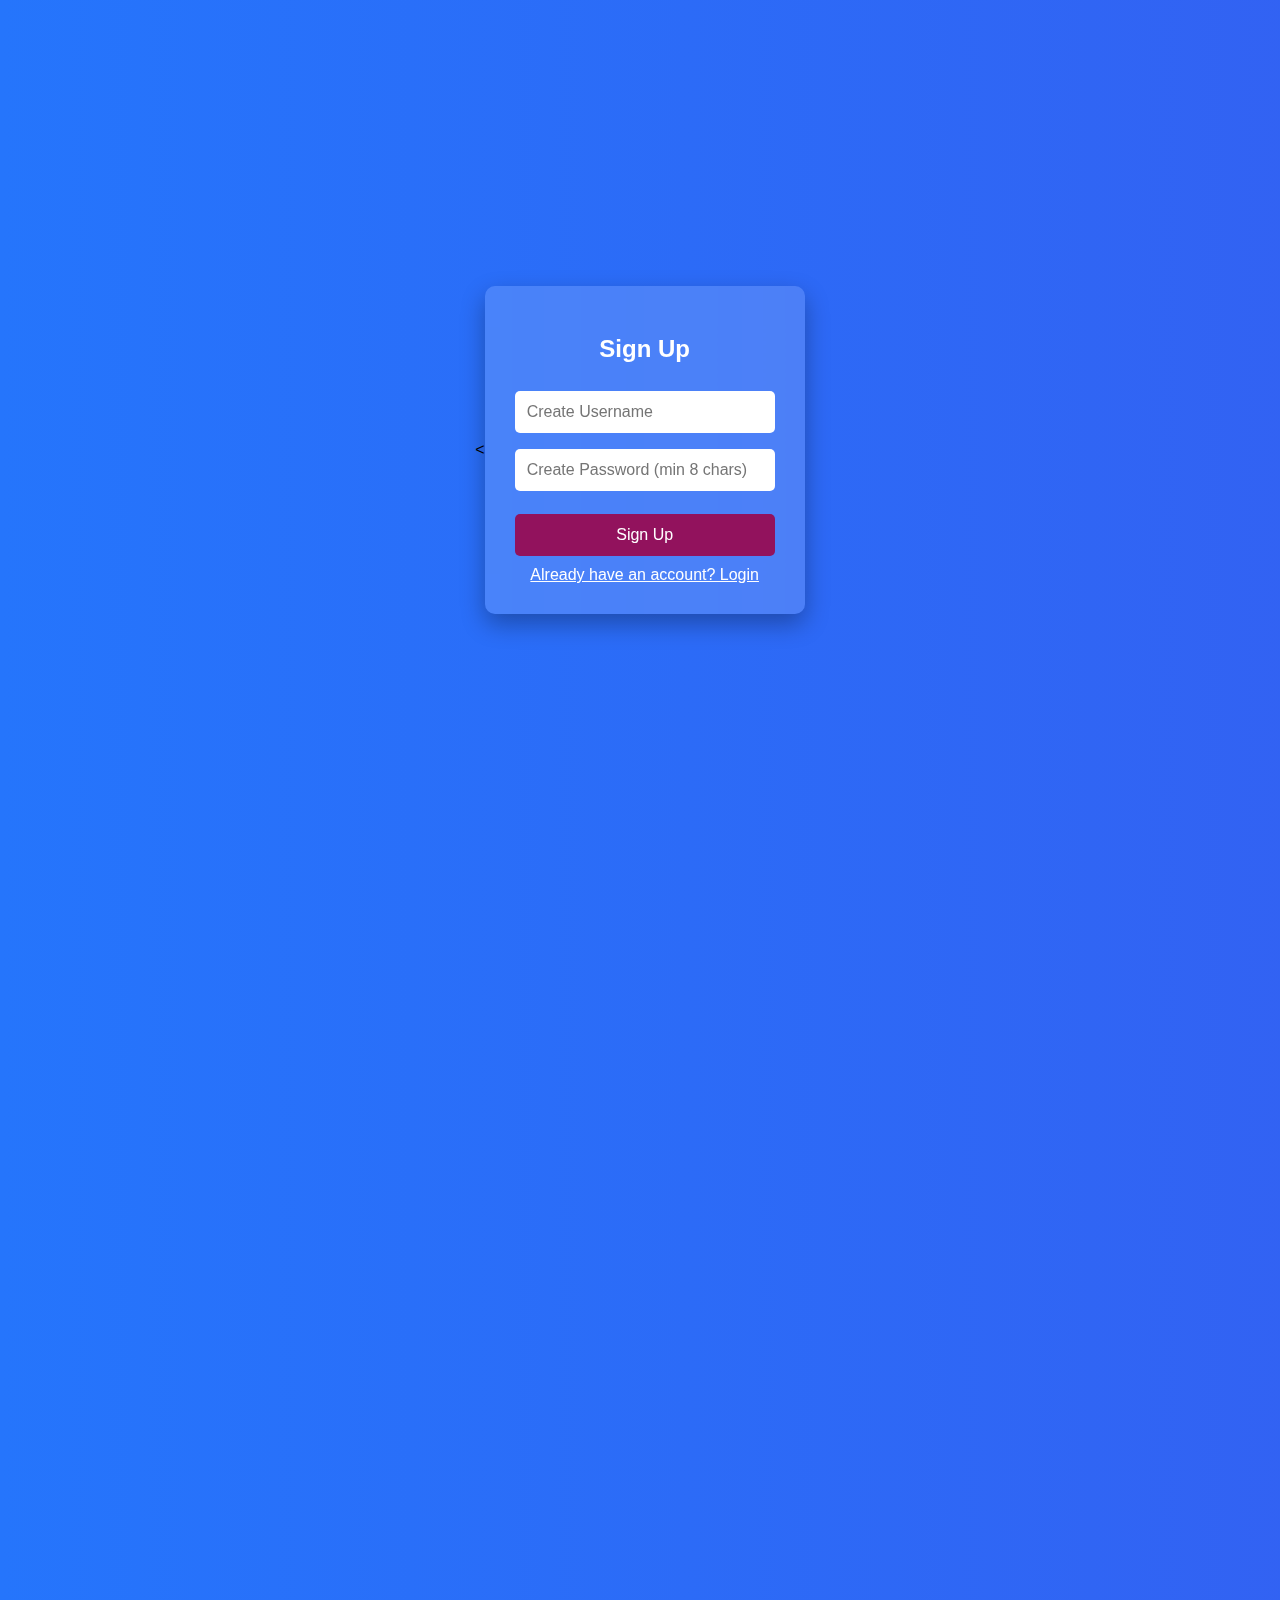
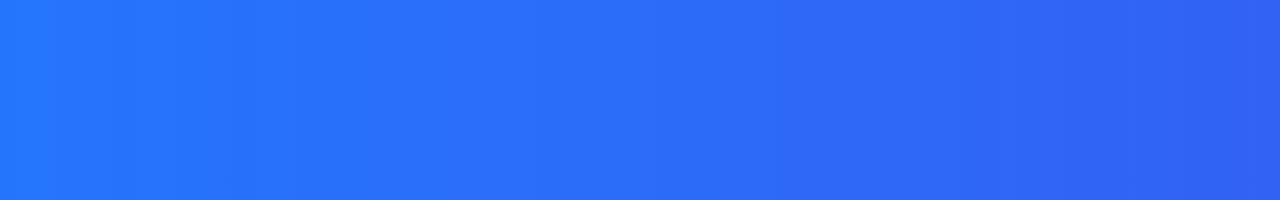
<file: index.html>
<<!DOCTYPE html>
<html lang="en">
<head>
  <meta charset="UTF-8" />
  <meta name="viewport" content="width=device-width, initial-scale=1.0"/>
  <title>Login, Sign Up & Calculator (LUDSM)</title>
  <style>
    * { box-sizing: border-box; }

    body {
      margin: 0;
      font-family: 'Segoe UI', Tahoma, Geneva, Verdana, sans-serif;
      height: 100vh;
      display: flex;
      align-items: center;
      justify-content: center;
      overflow: hidden;
      position: relative;
    }

    /* Live animated gradient background */
    body::before {
      content: "";
      position: absolute;
      top: 0;
      left: 0;
      width: 200%;
      height: 200%;
      background: linear-gradient(270deg, #ec49c9, #d447b6, #6a11cb, #2575fc);
      background-size: 800% 800%;
      animation: gradientMove 15s ease infinite;
      z-index: -1;
    }

    @keyframes gradientMove {
      0% { background-position: 0% 50%; }
      50% { background-position: 100% 50%; }
      100% { background-position: 0% 50%; }
    }

    .container {
      background: rgba(255, 255, 255, 0.15);
      padding: 30px;
      border-radius: 10px;
      box-shadow: 0 10px 25px rgba(0,0,0,0.3);
      width: 320px;
      backdrop-filter: blur(15px);
    }

    .hidden { display: none; }

    h2 {
      text-align: center;
      margin-bottom: 20px;
      color: #fff;
    }

    input[type="text"], input[type="password"] {
      width: 100%;
      padding: 12px;
      margin: 8px 0;
      border: none;
      border-radius: 5px;
      font-size: 16px;
    }

    button {
      width: 100%;
      padding: 12px;
      background-color: #92125d;
      border: none;
      color: #fff;
      font-size: 16px;
      border-radius: 5px;
      cursor: pointer;
      margin-top: 10px;
    }

    button:hover { background-color: #0056cc; }

    .error {
      color: yellow;
      font-size: 14px;
      margin-top: 5px;
      text-align: center;
    }

    .link {
      margin-top: 10px;
      text-align: center;
      color: #fff;
      cursor: pointer;
      text-decoration: underline;
    }

    .calculator {
      display: grid;
      grid-template-columns: repeat(4, 1fr);
      gap: 10px;
      margin-top: 10px;
    }

    .calculator input {
      grid-column: span 4;
      padding: 10px;
      font-size: 20px;
      text-align: right;
      height: 50px;
      border: none;
      border-radius: 5px;
      background: #fff;
    }

    .calculator button {
      padding: 15px;
      font-size: 18px;
      border: none;
      border-radius: 5px;
      background-color: #f18cf1a9;
      cursor: pointer;
    }

    .calculator button:hover {
      background-color: #e90ade;
      color: #fff;
    }

    .calculator .equals {
      background-color: #e100ff;
      color: #fff;
    }

    .calculator .equals:hover { background-color: #b40588; }
  </style>
</head>
<body>
  <!-- Sign Up Form -->
  <div class="container" id="signup-container">
    <h2>Sign Up</h2>
    <input type="text" id="new-username" placeholder="Create Username" required />
    <input type="password" id="new-password" placeholder="Create Password (min 8 chars)" required />
    <div class="error" id="signup-error"></div>
    <button onclick="signUp()">Sign Up</button>
    <div class="link" onclick="showLogin()">Already have an account? Login</div>
  </div>

  <!-- Login Form -->
  <div class="container hidden" id="login-container">
    <h2>Login</h2>
    <input type="text" id="username" placeholder="Username" required />
    <input type="password" id="password" placeholder="Password" required />
    <div class="error" id="login-error"></div>
    <button onclick="login()">Login</button>
    <div class="link" onclick="showSignup()">Don't have an account? Sign Up</div>
  </div>

  <!-- User Management (Update/Delete) -->
  <div class="container hidden" id="manage-container">
    <h2>Manage Account</h2>
    <button onclick="showUpdate()">Update Password</button>
    <button onclick="deleteAccount()">Delete Account</button>
    <button onclick="logout()">Logout</button>
  </div>

  <!-- Update Password -->
  <div class="container hidden" id="update-container">
    <h2>Update Password</h2>
    <input type="password" id="update-password" placeholder="New Password (min 8 chars)" required />
    <div class="error" id="update-error"></div>
    <button onclick="updatePassword()">Update</button>
    <button onclick="cancelUpdate()">Cancel</button>
  </div>

  <!-- Calculator -->
  <div class="container hidden" id="calculator-container">
    <h2>Calculator</h2>
    <div class="calculator">
      <input type="text" id="display" disabled />
      <button onclick="clearDisplay()">C</button>
      <button onclick="backspace()">⌫</button>
      <button onclick="appendValue('/')">/</button>
      <button onclick="appendValue('*')">*</button>
      <button onclick="appendValue('7')">7</button>
      <button onclick="appendValue('8')">8</button>
      <button onclick="appendValue('9')">9</button>
      <button onclick="appendValue('-')">-</button>
      <button onclick="appendValue('4')">4</button>
      <button onclick="appendValue('5')">5</button>
      <button onclick="appendValue('6')">6</button>
      <button onclick="appendValue('+')">+</button>
      <button onclick="appendValue('1')">1</button>
      <button onclick="appendValue('2')">2</button>
      <button onclick="appendValue('3')">3</button>
      <button class="equals" onclick="calculate()">=</button>
      <button onclick="appendValue('0')">0</button>
      <button onclick="appendValue('.')">.</button>
      <button onclick="clearDisplay()">C</button>
    </div>
    <button onclick="showManage()">Manage Account</button>
  </div>

  <script>
    // Show/Hide Forms
    function showSignup() {
      document.getElementById("login-container").classList.add("hidden");
      document.getElementById("signup-container").classList.remove("hidden");
    }
    function showLogin() {
      document.getElementById("signup-container").classList.add("hidden");
      document.getElementById("login-container").classList.remove("hidden");
    }
    function showManage() {
      document.getElementById("calculator-container").classList.add("hidden");
      document.getElementById("manage-container").classList.remove("hidden");
    }
    function showUpdate() {
      document.getElementById("manage-container").classList.add("hidden");
      document.getElementById("update-container").classList.remove("hidden");
    }
    function cancelUpdate() {
      document.getElementById("update-container").classList.add("hidden");
      document.getElementById("manage-container").classList.remove("hidden");
    }

    // Sign Up
    function signUp() {
      const username = document.getElementById("new-username").value.trim();
      const password = document.getElementById("new-password").value;
      const error = document.getElementById("signup-error");

      if (!username || !password) {
        error.textContent = "All fields are required.";
        return;
      }
      if (password.length < 8) {
        error.textContent = "Password must be at least 8 characters.";
        return;
      }
      localStorage.setItem("username", username);
      localStorage.setItem("password", password);
      error.textContent = "";
      alert("Sign up successful! Please log in.");
      showLogin();
    }

    // Login
    function login() {
      const username = document.getElementById("username").value.trim();
      const password = document.getElementById("password").value;
      const error = document.getElementById("login-error");

      const savedUser = localStorage.getItem("username");
      const savedPass = localStorage.getItem("password");

      if (username === savedUser && password === savedPass) {
        document.getElementById("login-container").classList.add("hidden");
        document.getElementById("calculator-container").classList.remove("hidden");
      } else {
        error.textContent = "Invalid username or password.";
      }
    }

    // Update Password
    function updatePassword() {
      const newPass = document.getElementById("update-password").value;
      const error = document.getElementById("update-error");
      if (newPass.length < 8) {
        error.textContent = "Password must be at least 8 characters.";
        return;
      }
      localStorage.setItem("password", newPass);
      error.textContent = "";
      alert("Password updated!");
      cancelUpdate();
    }

    // Delete Account
    function deleteAccount() {
      if (confirm("Are you sure you want to delete your account?")) {
        localStorage.removeItem("username");
        localStorage.removeItem("password");
        alert("Account deleted.");
        logout();
      }
    }

    // Logout
    function logout() {
      document.getElementById("manage-container").classList.add("hidden");
      document.getElementById("calculator-container").classList.add("hidden");
      showLogin();
    }

    // Calculator Functions
    function appendValue(val) {
      document.getElementById("display").value += val;
    }
    function clearDisplay() {
      document.getElementById("display").value = "";
    }
    function backspace() {
      const display = document.getElementById("display");
      display.value = display.value.slice(0, -1);
    }
    function calculate() {
      const display = document.getElementById("display");
      try { display.value = eval(display.value); }
      catch (e) { display.value = "Error"; }
    }
  </script>
</body>
</html>
</file>
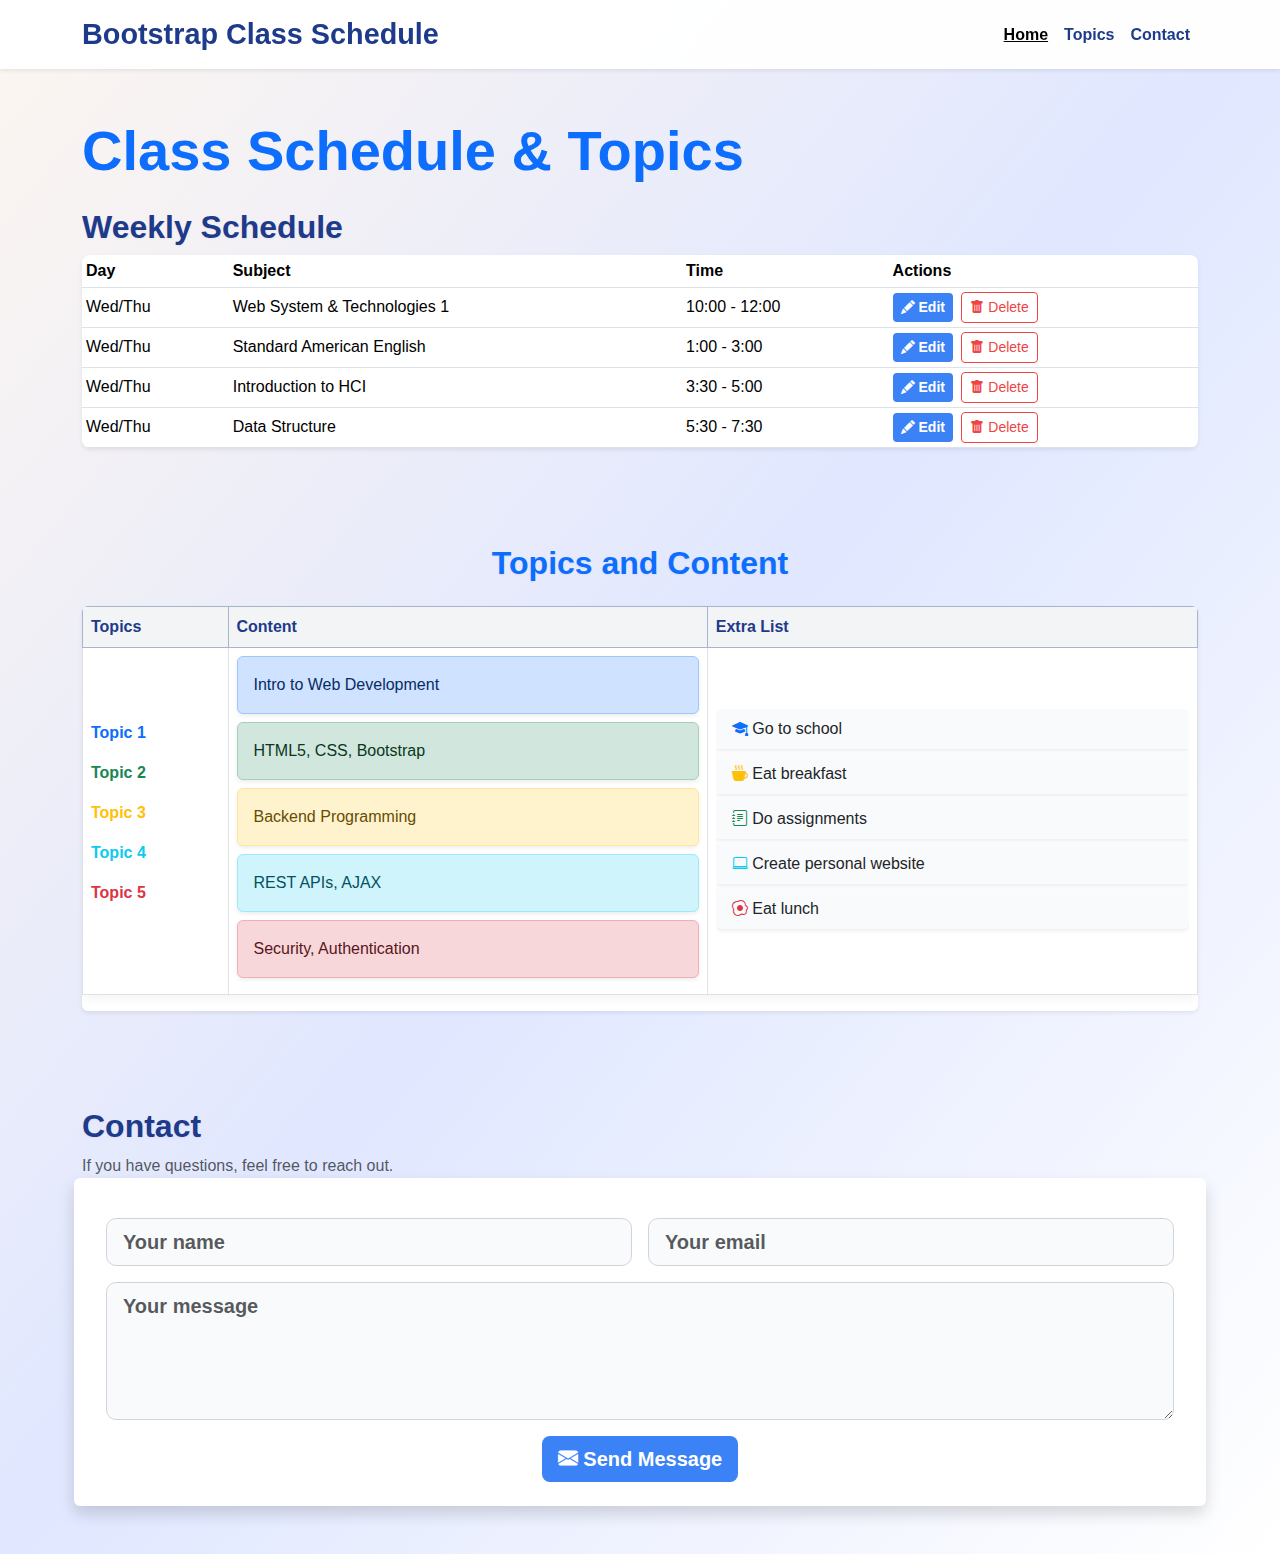
<file: bootsrap.html>
<!DOCTYPE html>
<html lang="en">
<head>
<meta charset="UTF-8" />
<meta name="viewport" content="width=device-width, initial-scale=1" />
<title>Bootstrap Class Schedule & Topics - Marla Mendoza</title>
<link href="https://cdn.jsdelivr.net/npm/bootstrap@5.3.2/dist/css/bootstrap.min.css" rel="stylesheet" />
<link href="https://cdn.jsdelivr.net/npm/bootstrap-icons@1.11.1/font/bootstrap-icons.css" rel="stylesheet" />
<style>
  /* Base with full-page faded gradient background */
  body {
    background: linear-gradient(to bottom right, #fdf6f0, #e0e7ff, #ffffff);
    font-family: 'Nunito', sans-serif;
    color: #333333;
    min-height: 100vh;
  }

  /* Navbar */
  .navbar {
    background: rgba(255, 255, 255, 0.95);
    box-shadow: 0 4px 12px rgba(0,0,0,0.05);
  }
  .navbar-brand { font-weight:900; font-size:1.8rem; color:#1e3a8a; }
  .nav-link { color:#1e3a8a; font-weight:600; transition: 0.3s; }
  .nav-link.active, .nav-link:hover { color:#3b82f6; text-decoration:underline; }
  .navbar-toggler { border:none; }

  /* Headings */
  h2 { color:#1e3a8a; font-weight:900; text-shadow:0 1px 2px rgba(0,0,0,0.05); }

  /* Table */
  .table { background:#f9f9f9; border-radius:12px; box-shadow:0 4px 12px rgba(0,0,0,0.05); color:#333; }
  .table thead { background:#e0e7ff; color:#1e3a8a; font-weight:700; position:sticky; top:0; }
  .table-hover tbody tr:hover { background:#f3f4f6; transform: scale(1.01); transition:0.2s; }

  /* Buttons */
  .btn-primary { background:#3b82f6; border:none; font-weight:700; transition:0.3s; }
  .btn-primary:hover { background:#1e40af; box-shadow:0 6px 12px rgba(59,130,246,0.3); }
  .btn-outline-danger { border-color:#ef4444; color:#ef4444; }
  .btn-outline-danger:hover { background:#dc2626; color:#fff; }

  /* Topics Table */
  .table-primary th { background:#f3f4f6; color:#1e3a8a; }
  .content-cell-container { max-height:300px; overflow-y:auto; background:#ffffff; border-radius:12px; padding:16px; box-shadow:0 2px 6px rgba(0,0,0,0.05); }
  .content-cell { background:#f9fafb; border-radius:10px; padding:16px; margin-bottom:14px; box-shadow:0 2px 6px rgba(0,0,0,0.05); }

  /* Topics */
  .topic-cell { cursor:pointer; padding:10px 14px; font-weight:700; border-radius:8px; background:#e0e7ff; color:#1e3a8a; border:1px solid #3b82f6; display:inline-block; margin-bottom:6px; text-decoration:none; transition:0.3s; }
  .topic-cell:hover { background:#3b82f6; color:#fff; border-color:#1e40af; }
  .topic-cell.active-topic { background:#1e40af; color:#fff !important; box-shadow:0 0 12px rgba(30,64,175,0.3); }

  /* Extra List */
  .list-group-item { background:#f9fafb; border:none; margin-bottom:5px; transition:0.3s; }
  .list-group-item:hover { background:#e0e7ff; color:#1e3a8a; }

  /* Form */
  .form-control-lg { border-radius:10px; background:#f9fafb; border:1px solid #d1d5db; color:#333; font-weight:600; }
  .form-control-lg:focus { background:#fff; border-color:#3b82f6; box-shadow:0 0 8px rgba(59,130,246,0.3); }

  /* Modals */
  .modal-content { background:#ffffff; border-radius:16px; box-shadow:0 8px 24px rgba(0,0,0,0.1); }
  .modal-header.bg-info { background:#3b82f6; color:#fff; font-weight:700; }
  .modal-header.bg-danger { background:#dc2626; color:#fff; font-weight:700; }
  .btn-close { filter:none; }
</style>
</head>
<body>

<!-- Navbar -->
<nav class="navbar navbar-expand-lg sticky-top shadow-sm">
  <div class="container">
    <a class="navbar-brand fw-bold" href="#">Bootstrap Class Schedule</a>
    <button class="navbar-toggler" type="button" data-bs-toggle="collapse" data-bs-target="#navbarNav">
      <span class="navbar-toggler-icon"></span>
    </button>
    <div class="collapse navbar-collapse" id="navbarNav">
      <ul class="navbar-nav ms-auto">
        <li class="nav-item"><a class="nav-link active" href="#home">Home</a></li>
        <li class="nav-item"><a class="nav-link" href="#about">Topics</a></li>
        <li class="nav-item"><a class="nav-link" href="#contact">Contact</a></li>
      </ul>
    </div>
  </div>
</nav>

<!-- Home / Schedule -->
<section id="home" class="container my-5">
  <h1 class="display-4 fw-bold text-primary mb-4">Class Schedule & Topics</h1>
  <h2>Weekly Schedule</h2>
  <div class="table-responsive shadow-sm rounded-3" style="max-height:340px;">
    <table class="table table-hover table-sm align-middle mb-0">
      <thead>
        <tr><th>Day</th><th>Subject</th><th>Time</th><th>Actions</th></tr>
      </thead>
      <tbody>
        <tr>
          <td>Wed/Thu</td>
          <td>Web System & Technologies 1</td>
          <td>10:00 - 12:00</td>
          <td>
            <button class="btn btn-primary btn-sm me-1" data-bs-toggle="modal" data-bs-target="#editModal"><i class="bi bi-pencil-fill"></i> Edit</button>
            <button class="btn btn-outline-danger btn-sm" data-bs-toggle="modal" data-bs-target="#deleteModal"><i class="bi bi-trash-fill"></i> Delete</button>
          </td>
        </tr>
        <tr>
          <td>Wed/Thu</td>
          <td>Standard American English</td>
          <td>1:00 - 3:00</td>
          <td>
            <button class="btn btn-primary btn-sm me-1" data-bs-toggle="modal" data-bs-target="#editModal"><i class="bi bi-pencil-fill"></i> Edit</button>
            <button class="btn btn-outline-danger btn-sm" data-bs-toggle="modal" data-bs-target="#deleteModal"><i class="bi bi-trash-fill"></i> Delete</button>
          </td>
        </tr>
        <tr>
          <td>Wed/Thu</td>
          <td>Introduction to HCI</td>
          <td>3:30 - 5:00</td>
          <td>
            <button class="btn btn-primary btn-sm me-1" data-bs-toggle="modal" data-bs-target="#editModal"><i class="bi bi-pencil-fill"></i> Edit</button>
            <button class="btn btn-outline-danger btn-sm" data-bs-toggle="modal" data-bs-target="#deleteModal"><i class="bi bi-trash-fill"></i> Delete</button>
          </td>
        </tr>
        <tr>
          <td>Wed/Thu</td>
          <td>Data Structure</td>
          <td>5:30 - 7:30</td>
          <td>
            <button class="btn btn-primary btn-sm me-1" data-bs-toggle="modal" data-bs-target="#editModal"><i class="bi bi-pencil-fill"></i> Edit</button>
            <button class="btn btn-outline-danger btn-sm" data-bs-toggle="modal" data-bs-target="#deleteModal"><i class="bi bi-trash-fill"></i> Delete</button>
          </td>
        </tr>
      </tbody>
    </table>
  </div>
</section>

<!-- Topics / Content Horizontal Sections -->
<section id="about" class="py-5 px-3">
  <div class="container">
    <h2 class="text-primary fw-bold mb-4 text-center">Topics and Content</h2>
    <div class="table-responsive shadow-sm rounded bg-white text-dark">
      <table class="table table-bordered align-middle text-center text-sm-start">
        <thead class="table-primary">
          <tr>
            <th>Topics</th>
            <th>Content</th>
            <th>Extra List</th>
          </tr>
        </thead>
        <tbody>
          <tr>
            <td class="text-start fw-bold">
              <p class="text-primary">Topic 1</p>
              <p class="text-success">Topic 2</p>
              <p class="text-warning">Topic 3</p>
              <p class="text-info">Topic 4</p>
              <p class="text-danger">Topic 5</p>
            </td>
            <td class="text-start">
              <div class="alert alert-primary mb-2 rounded shadow-sm">Intro to Web Development</div>
              <div class="alert alert-success mb-2 rounded shadow-sm">HTML5, CSS, Bootstrap</div>
              <div class="alert alert-warning mb-2 rounded shadow-sm">Backend Programming</div>
              <div class="alert alert-info mb-2 rounded shadow-sm">REST APIs, AJAX</div>
              <div class="alert alert-danger mb-2 rounded shadow-sm">Security, Authentication</div>
            </td>
            <td class="text-start">
              <div class="list-group overflow-auto" style="max-height:300px;">
                <div class="list-group-item list-group-item-action shadow-sm"><i class="bi bi-mortarboard-fill text-primary"></i> Go to school</div>
                <div class="list-group-item list-group-item-action shadow-sm"><i class="bi bi-cup-hot-fill text-warning"></i> Eat breakfast</div>
                <div class="list-group-item list-group-item-action shadow-sm"><i class="bi bi-journal-text text-success"></i> Do assignments</div>
                <div class="list-group-item list-group-item-action shadow-sm"><i class="bi bi-laptop text-info"></i> Create personal website</div>
                <div class="list-group-item list-group-item-action shadow-sm"><i class="bi bi-egg-fried text-danger"></i> Eat lunch</div>
              </div>
            </td>
          </tr>
        </tbody>
      </table>
    </div>
  </div>
</section>

<!-- Contact Section -->
<section id="contact" class="container my-5">
  <h2>Contact</h2>
  <p class="text-muted">If you have questions, feel free to reach out.</p>
  <form class="row g-3 shadow p-4 rounded bg-white">
    <div class="col-md-6">
      <input type="text" class="form-control form-control-lg" placeholder="Your name" />
    </div>
    <div class="col-md-6">
      <input type="email" class="form-control form-control-lg" placeholder="Your email" />
    </div>
    <div class="col-12">
      <textarea class="form-control form-control-lg" rows="4" placeholder="Your message"></textarea>
    </div>
    <div class="col-12 d-flex justify-content-center">
      <button type="submit" class="btn btn-lg btn-primary"><i class="bi bi-envelope-fill"></i> Send Message</button>
    </div>
  </form>
</section>

<!-- Modals -->
<div class="modal fade" id="editModal" tabindex="-1">
  <div class="modal-dialog">
    <div class="modal-content">
      <div class="modal-header bg-info text-white">
        <h5 class="modal-title"><i class="bi bi-pencil-square"></i> Edit Subject</h5>
        <button type="button" class="btn-close" data-bs-dismiss="modal"></button>
      </div>
      <div class="modal-body">
        <input type="text" class="form-control mb-2" placeholder="Subject name" />
        <input type="text" class="form-control mb-2" placeholder="Day" />
        <input type="text" class="form-control mb-2" placeholder="Time" />
      </div>
      <div class="modal-footer">
        <button type="button" class="btn btn-primary" data-bs-dismiss="modal"><i class="bi bi-check-lg"></i> Save</button>
        <button type="button" class="btn btn-secondary" data-bs-dismiss="modal">Cancel</button>
      </div>
    </div>
  </div>
</div>

<div class="modal fade" id="deleteModal" tabindex="-1">
  <div class="modal-dialog">
    <div class="modal-content">
      <div class="modal-header bg-danger text-white">
        <h5 class="modal-title"><i class="bi bi-trash-fill"></i> Delete Subject</h5>
        <button type="button" class="btn-close" data-bs-dismiss="modal"></button>
      </div>
      <div class="modal-body">Are you sure you want to delete this subject?</div>
      <div class="modal-footer">
        <button type="button" class="btn btn-outline-danger" data-bs-dismiss="modal"><i class="bi bi-trash"></i> Delete</button>
        <button type="button" class="btn btn-secondary" data-bs-dismiss="modal">Cancel</button>
      </div>
    </div>
  </div>
</div>

<script src="https://cdn.jsdelivr.net/npm/bootstrap@5.3.2/dist/js/bootstrap.bundle.min.js"></script>
<script>
  const topicLinks = document.querySelectorAll('.topic-cell');
  topicLinks.forEach(link => {
    link.addEventListener('click', e => {
      e.preventDefault();
      const target = document.querySelector(link.getAttribute('href'));
      target.scrollIntoView({ behavior: 'smooth', block: 'start' });
      topicLinks.forEach(l => l.classList.remove('active-topic'));
      link.classList.add('active-topic');
    });
  });
</script>
</body>
</html>
</file>
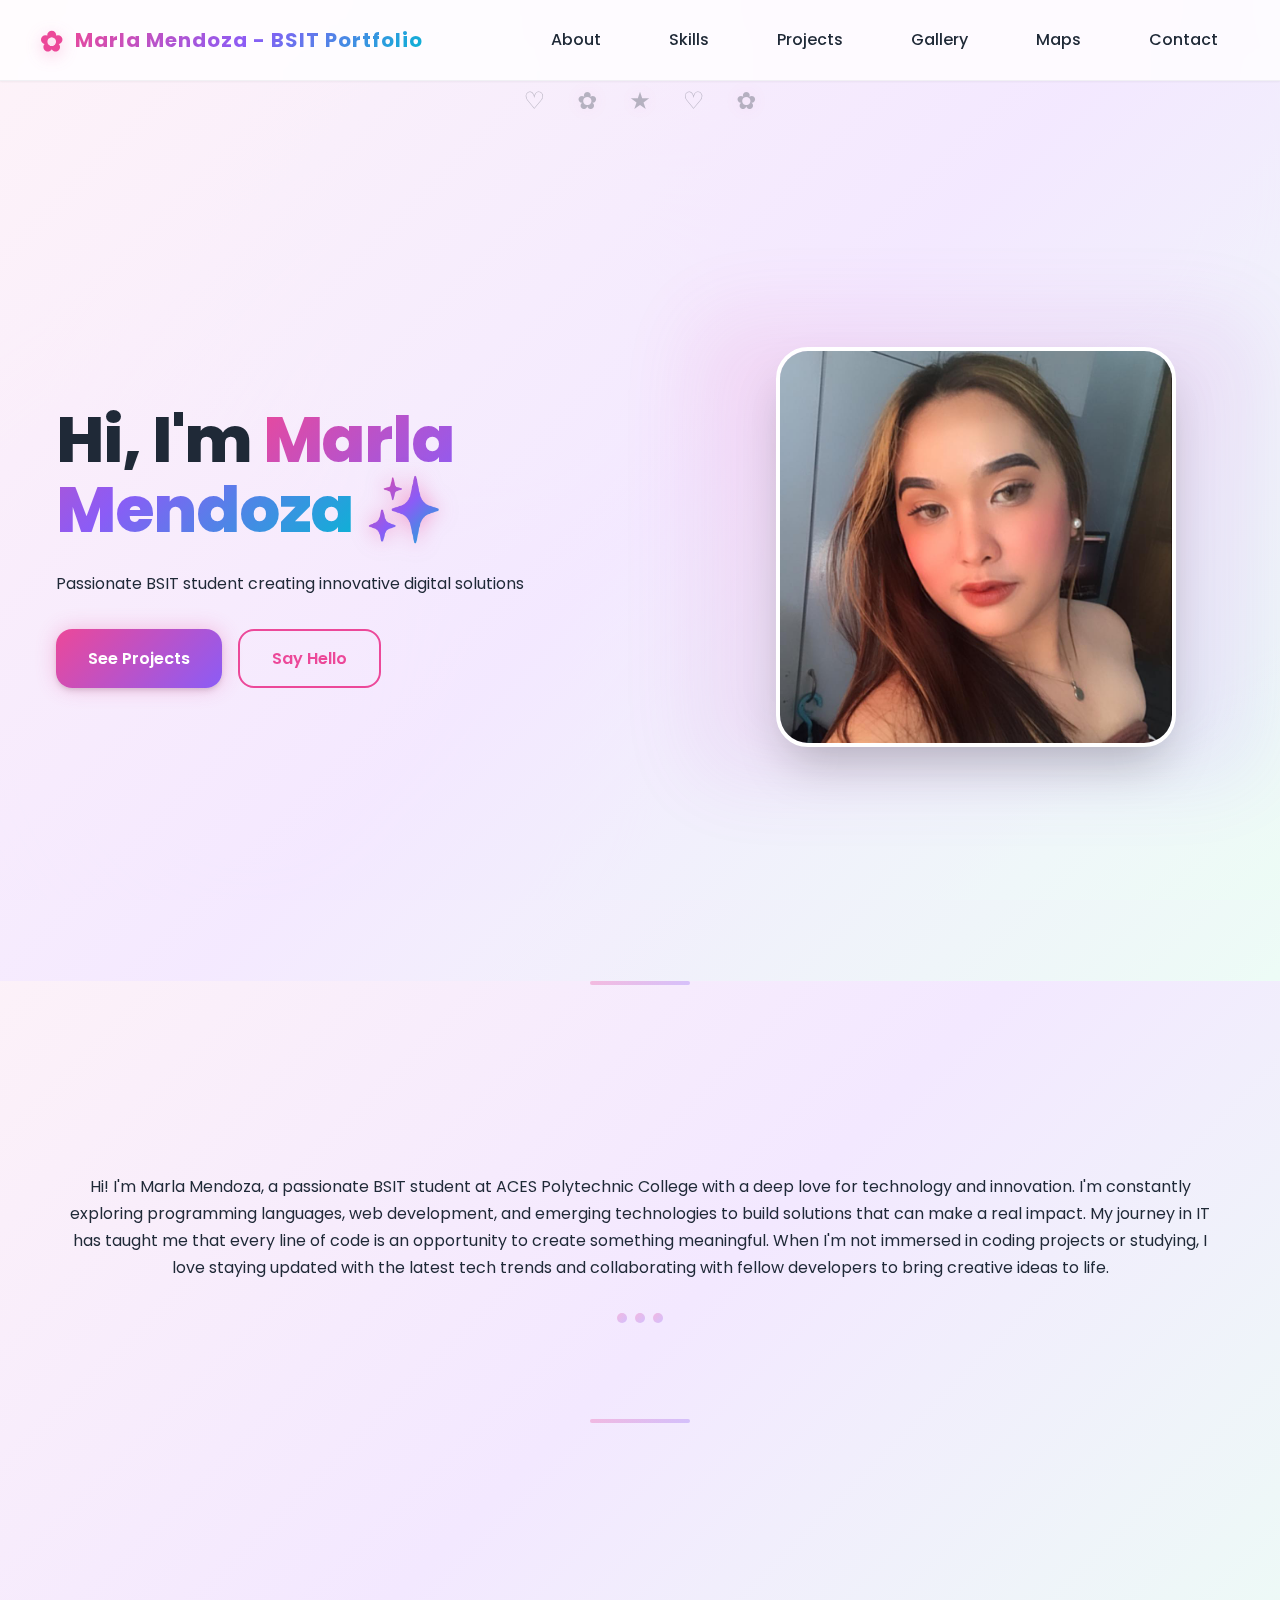
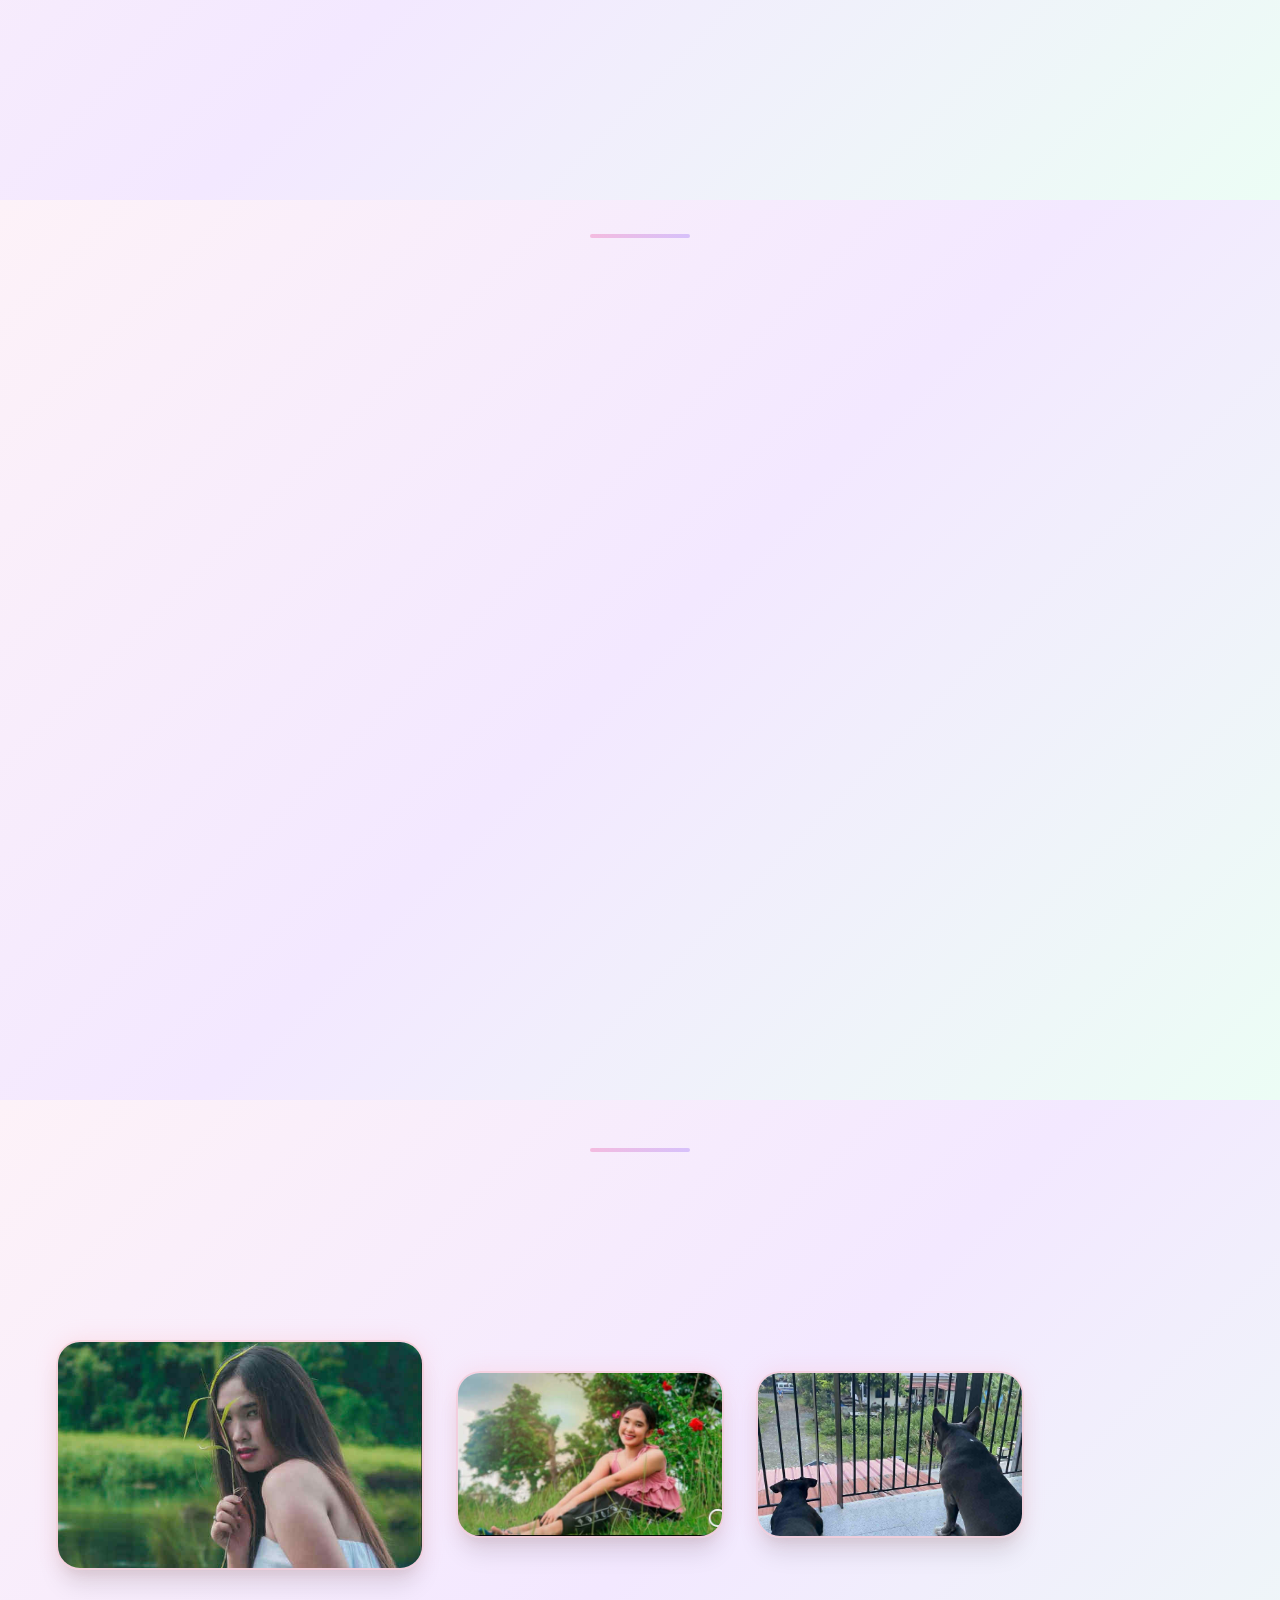
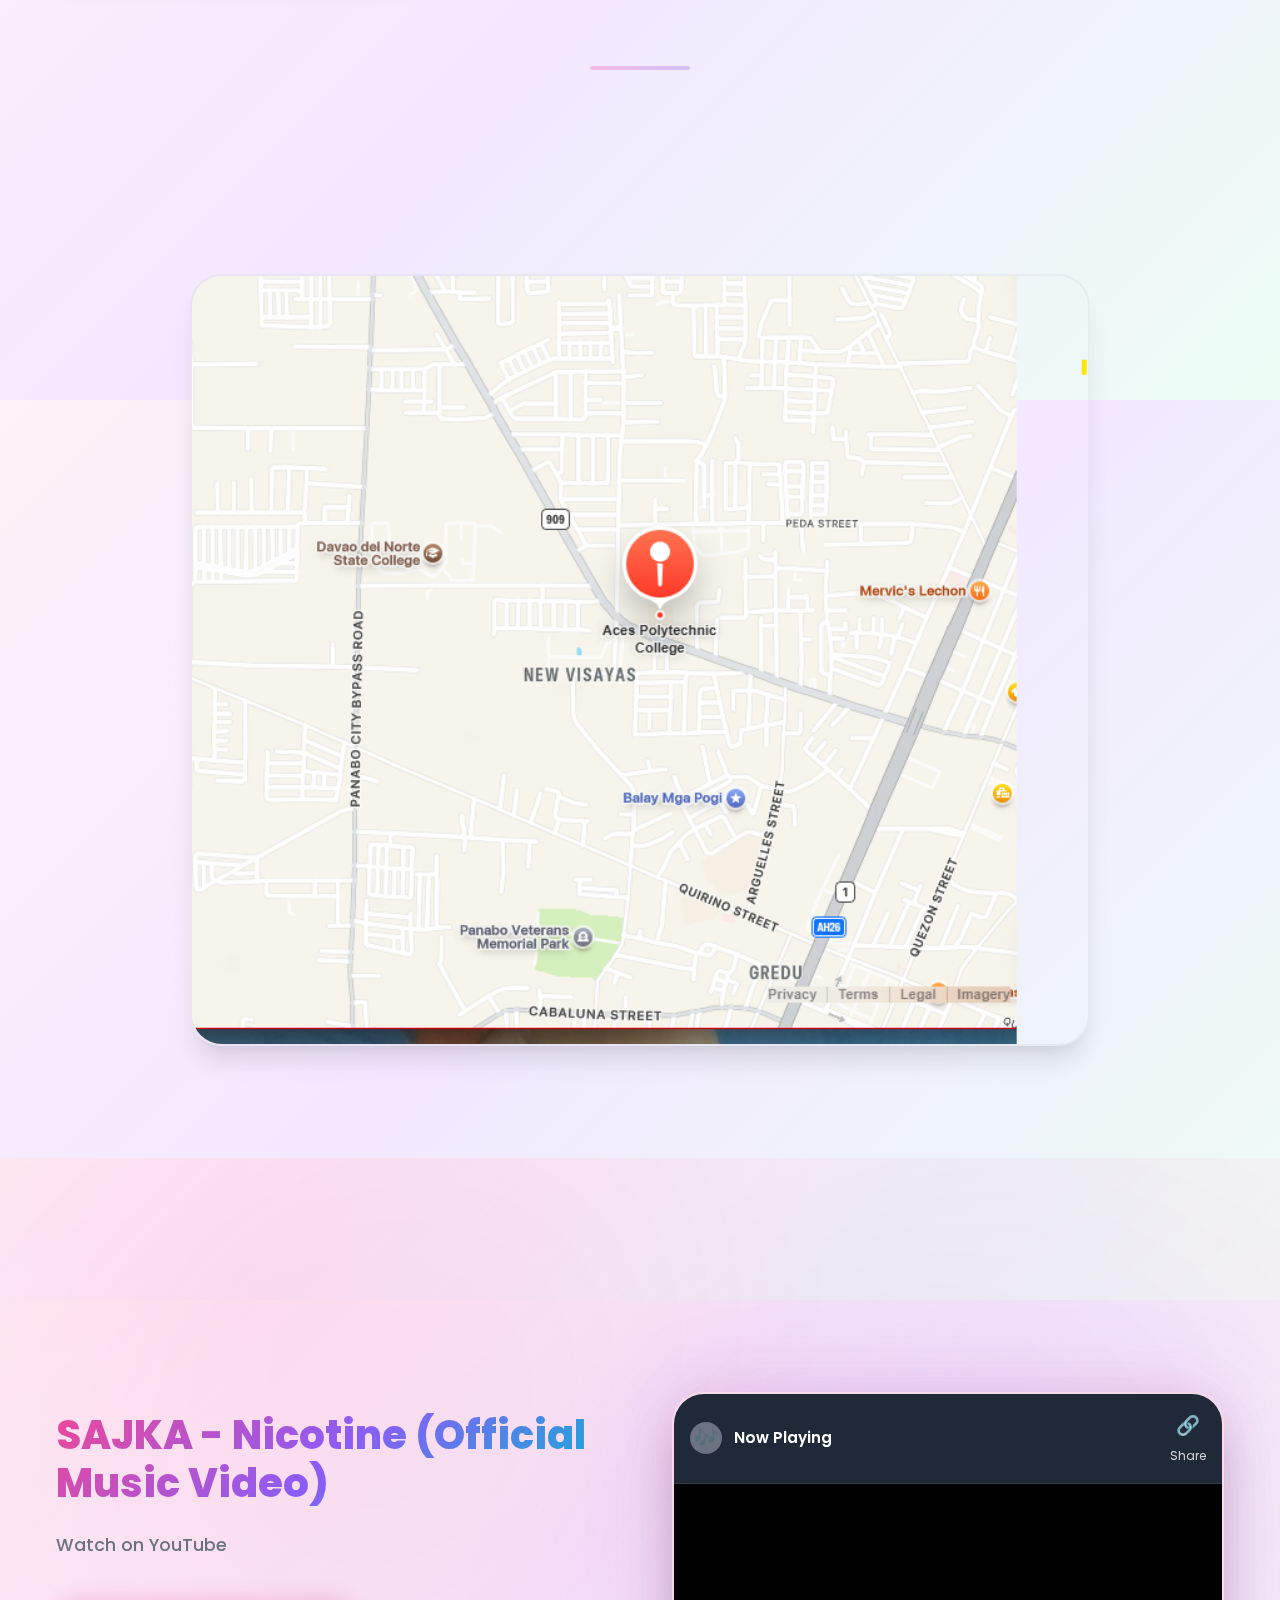
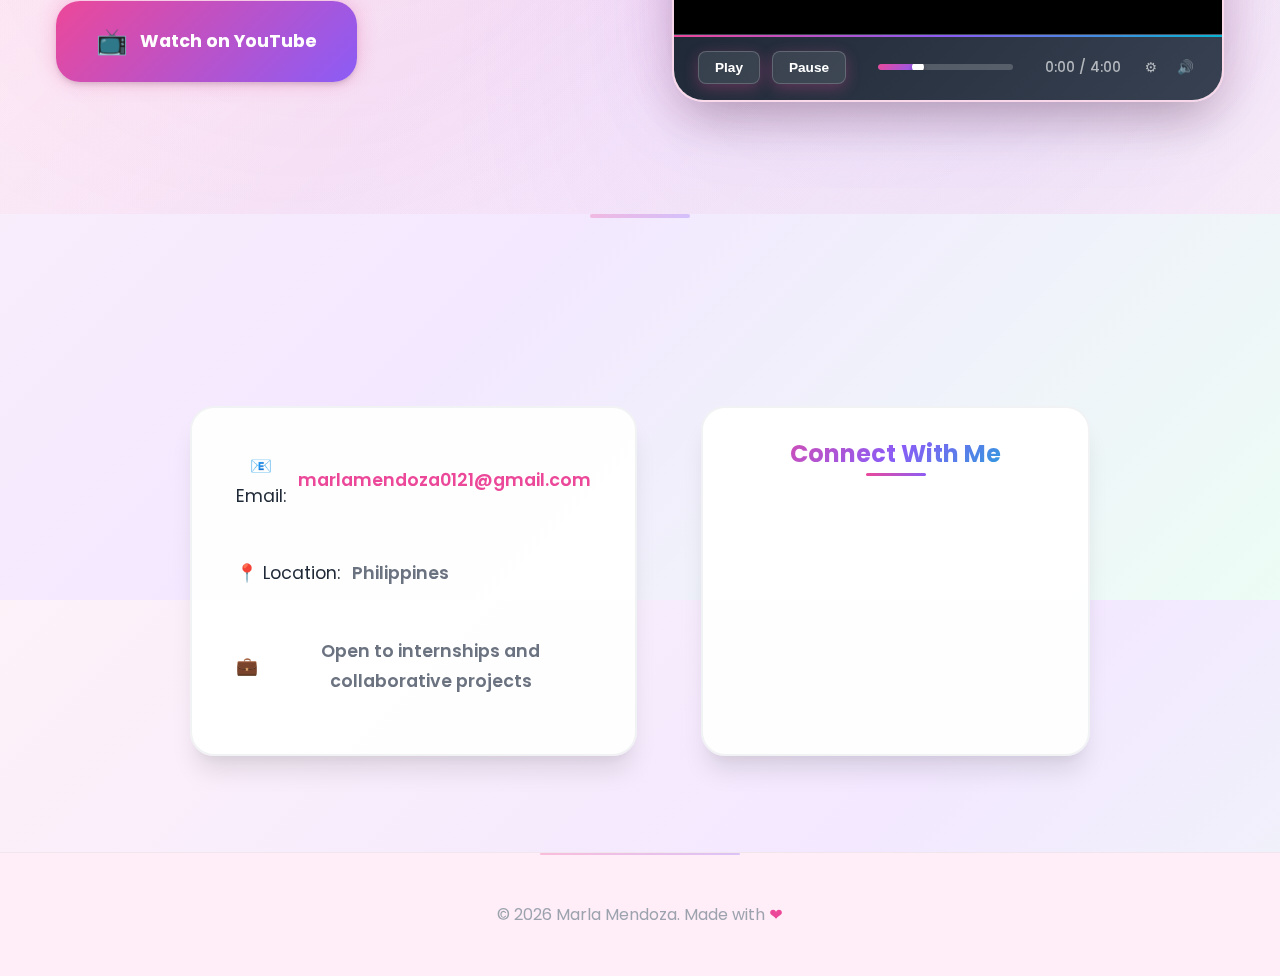
<file: personalwebpage.html>
<!doctype html>
<html lang="en">
<head>
  <meta charset="utf-8">
  <meta name="viewport" content="width=device-width, initial-scale=1">
  <meta name="theme-color" content="#f7b6d2">
  <meta name="description" content="Personal webpage 2025 – portfolio, projects, and contact">
  <title>My 2025 Portfolio</title>
  <link rel="preconnect" href="https://fonts.googleapis.com">
  <link rel="preconnect" href="https://fonts.gstatic.com" crossorigin>
  <link href="https://fonts.googleapis.com/css2?family=Poppins:wght@300;400;600;700&family=Pacifico&display=swap" rel="stylesheet">
  <link rel="stylesheet" href="style.css">
</head>
<body>
  <a class="skip-link" href="#main">Skip to content</a>

  <div class="particles"></div>

  <header class="site-header">
    <div class="container header-inner">
      <div class="brand">
        <span class="logo" aria-hidden="true">✿</span>
        <span class="brand-text"><span id="site-title">My 2025</span></span>
      </div>
      <nav class="site-nav" aria-label="Primary">
        <button class="nav-toggle" aria-expanded="false" aria-controls="nav-menu">Menu</button>
                 <ul id="nav-menu" class="nav-menu">
           <li><a href="#about">About</a></li>
           <li><a href="#skills">Skills</a></li>
           <li><a href="#projects">Projects</a></li>
                       <li><a href="#gallery">Gallery</a></li>
            <li><a href="#maps">Maps</a></li>
            <li><a href="#contact">Contact</a></li>
         </ul>
      </nav>
    </div>
  </header>

  <main id="main">
    <section class="hero">
      <div class="container hero-inner">
        <div class="hero-text">
                     <h1 id="hero-title">Hi, I'm <span id="profile-name">Marla</span> <span class="sparkle">✨</span></h1>
          <p id="hero-tagline">Creating cute, clever, and delightful digital things.</p>
          <div class="hero-cta">
            <a class="btn btn-primary" href="#projects">See Projects</a>
            <a class="btn btn-ghost" href="#contact">Say Hello</a>
          </div>
        </div>
        <div class="hero-media">
          <img id="profile-avatar" src="https://placehold.co/400x400.png?text=Avatar" alt="Profile portrait" loading="lazy">
        </div>
      </div>
      <div class="floating">
        <span>♡</span><span>✿</span><span>★</span><span>♡</span><span>✿</span>
      </div>
    </section>

    <section id="about" class="section">
      <div class="container">
        <h2 class="section-title">About</h2>
                 <p id="about-bio">Hi! I'm Marla Mendoza, a passionate BSIT student at ACES Polytechnic College with a deep love for technology and innovation. I'm constantly exploring programming languages, web development, and emerging technologies to build solutions that can make a real impact. My journey in IT has taught me that every line of code is an opportunity to create something meaningful. When I'm not immersed in coding projects or studying, I love staying updated with the latest tech trends and collaborating with fellow developers to bring creative ideas to life.</p>
        <div class="typing-indicator">
          <span></span><span></span><span></span>
        </div>
      </div>
    </section>

    <section id="skills" class="section">
      <div class="container">
        <h2 class="section-title">Skills</h2>
        <ul id="skills-list" class="chips"></ul>
      </div>
    </section>

    <section id="projects" class="section">
      <div class="container">
        <h2 class="section-title">Projects</h2>
        <div id="projects-grid" class="grid"></div>
      </div>
    </section>

    <section id="gallery" class="section">
      <div class="container">
        <h2 class="section-title">Gallery</h2>
        <div id="gallery-grid" class="grid grid-gallery"></div>
      </div>
    </section>

    <section id="maps" class="section">
      <div class="container">
        <h2 class="section-title">Maps</h2>
        <div class="maps-content">
          <img src="images/maps.png" alt="Maps visualization" loading="lazy" class="maps-image">
        </div>
      </div>
    </section>

    
    <section id="featured-video" class="featured-video-section">
      <div class="container">
        <h2 class="section-title">Featured Video</h2>
        <div class="youtube-content">
          <div class="youtube-info">
            <h3 id="youtube-title">My Favorite Song</h3>
            <p id="youtube-description">Check out this video I love listening to while coding and designing projects!</p>
            <a id="youtube-link" class="youtube-btn" href="#" target="_blank" rel="noopener">
              <span class="youtube-icon">📺</span> Watch on YouTube
            </a>
          </div>
          <div class="youtube-preview">
            <div class="youtube-player-container">
              <div class="video-player-header">
                <div class="video-profile">
                  <div class="profile-pic">🎶</div>
                  <span class="video-title">Now Playing</span>
                </div>
                <div class="share-button">
                  <span class="share-icon">🔗</span>
                  <span class="share-text">Share</span>
                </div>
              </div>
              <iframe id="youtube-player"
              src="https://www.youtube.com/embed/kTpRG97JYIs?enablejsapi=1"
              title="YouTube video player"
              frameborder="0"
              allow="accelerometer; autoplay; clipboard-write; encrypted-media; gyroscope; picture-in-picture; web-share"
              allowfullscreen>
            </iframe>
              <div class="video-controls">
                <div class="control-left">
                  <button class="control-btn">Play</button>
                  <button class="control-btn">Pause</button>
                </div>
                <div class="progress-bar">
                  <div class="progress-fill">
                    <div class="progress-handle"></div>
                  </div>
                </div>
                <div class="control-right">
                  <span class="time-display">0:00 / 4:00</span>
                  <span class="control-icon">⚙</span>
                  <span class="control-icon">🔊</span>
                </div>
              </div>
            </div>
          </div>
        </div>
      </div>
    </section>


           

    <section id="contact" class="section">
      <div class="container contact">
        <h2 class="section-title">Contact</h2>
        <div class="contact-grid">
          <div class="contact-info">
            <p>📧 Email: <a id="contact-email" href="mailto:me@example.com">me@example.com</a></p>
            <p>📍 Location: <span id="contact-location">Earth</span></p>
            <p>💼 <span id="contact-availability">Open to work</span></p>
          </div>
          <div class="contact-info">
            <h3>Connect With Me</h3>
            <ul id="social-links" class="socials"></ul>
          </div>
        </div>
      </div>
    </section>
  </main>

  <footer class="site-footer">
    <div class="container">
             <p>© <span id="year"></span> <span id="footer-name">Marla</span>. Made with <span class="heart">❤</span></p>
    </div>
  </footer>

  <script>
    (function() {
      var toggle = document.querySelector('.nav-toggle');
      var menu = document.getElementById('nav-menu');
      if (toggle && menu) {
        toggle.addEventListener('click', function() {
          var expanded = this.getAttribute('aria-expanded') === 'true';
          this.setAttribute('aria-expanded', String(!expanded));
          menu.classList.toggle('open');
        });
      }
    })();

    (function() {
      var yearEl = document.getElementById('year');
      yearEl.textContent = new Date().getFullYear();

      fetch('data.json', { cache: 'no-store' })
        .then(function(res) { return res.json(); })
        .then(function(data) {
          if (!data) return;

          if (data.site) {
            if (data.site.title) {
              document.title = data.site.title;
              document.getElementById('site-title').textContent = data.site.title;
            }
            if (data.site.tagline) {
              document.getElementById('hero-tagline').textContent = data.site.tagline;
            }
          }

          if (data.profile) {
            if (data.profile.name) {
              document.getElementById('profile-name').textContent = data.profile.name;
              document.getElementById('footer-name').textContent = data.profile.name;
            }
            if (data.profile.avatar) {
              var avatarEl = document.getElementById('profile-avatar');
              avatarEl.src = data.profile.avatar;
              avatarEl.alt = (data.profile.name ? data.profile.name + ' portrait' : 'Profile portrait');
            }
            if (data.profile.bio) {
              document.getElementById('about-bio').textContent = data.profile.bio;
            }
          }

          var skillsList = document.getElementById('skills-list');
          if (Array.isArray(data.skills)) {
            data.skills.forEach(function(skill, index) {
              var li = document.createElement('li');
              li.className = 'chip';
              li.textContent = skill;
              li.style.animationDelay = (index * 0.1) + 's';
              skillsList.appendChild(li);
            });
          }

          var projectsGrid = document.getElementById('projects-grid');
          if (Array.isArray(data.projects)) {
            data.projects.forEach(function(project, index) {
              var card = document.createElement('article');
              card.className = 'card';
              card.style.animationDelay = (index * 0.2) + 's';
              var html = '' +
                '<div class="card-media">' +
                  (project.image ? '<img src="' + project.image + '" alt="' + (project.name || 'Project') + ' image" loading="lazy">' : '') +
                '</div>' +
                '<div class="card-body">' +
                  '<h3>' + (project.name || 'Project') + '</h3>' +
                  (project.desc ? '<p>' + project.desc + '</p>' : '') +
                  (Array.isArray(project.tags) ? '<ul class="chips small">' + project.tags.map(function(t){return '<li class="chip">' + t + '</li>';}).join('') + '</ul>' : '') +
                  (project.link ? '<a class="btn btn-small" href="' + project.link + '" target="_blank" rel="noopener">View</a>' : '') +
                '</div>';
              card.innerHTML = html;
              projectsGrid.appendChild(card);
            });
          }

                     var galleryGrid = document.getElementById('gallery-grid');
           if (Array.isArray(data.gallery)) {
             data.gallery.forEach(function(src, index) {
               var fig = document.createElement('figure');
               fig.className = 'gallery-item';
               fig.style.animationDelay = (index * 0.15) + 's';
               fig.innerHTML = '<img src="' + src + '" alt="Gallery image" loading="lazy">';
               
               
               fig.addEventListener('click', function() {
                 openGalleryView(src, index, data.gallery);
               });
               
               galleryGrid.appendChild(fig);
             });
           }

                     if (data.contact) {
             if (data.contact.email) {
               var emailEl = document.getElementById('contact-email');
               emailEl.textContent = data.contact.email;
               emailEl.href = 'mailto:' + data.contact.email;
             }
             if (data.contact.location) {
               document.getElementById('contact-location').textContent = data.contact.location;
             }
             if (data.contact.availability) {
               document.getElementById('contact-availability').textContent = data.contact.availability;
             }
           }

           if (data.youtube) {
             if (data.youtube.title) {
               document.getElementById('youtube-title').textContent = data.youtube.title;
             }
             if (data.youtube.description) {
               document.getElementById('youtube-description').textContent = data.youtube.description;
             }
             if (data.youtube.url) {
               document.getElementById('youtube-link').href = data.youtube.url;
             }
           }

          var socialsList = document.getElementById('social-links');
          if (Array.isArray(data.socials)) {
            data.socials.forEach(function(s, index) {
              var li = document.createElement('li');
              li.style.animationDelay = (index * 0.1) + 's';
              var icon = getSocialIcon(s.name);
              li.innerHTML = '<a href="' + s.url + '" target="_blank" rel="noopener">' + icon + ' ' + s.name + '</a>';
              socialsList.appendChild(li);
            });
          }
          
          function getSocialIcon(platform) {
            const icons = {
              'Instagram': '📸',
              'Facebook': '📘',
              'TikTok': '🎵',
              'Twitter': '🐦',
              'LinkedIn': '💼',
              'GitHub': '💻',
              'YouTube': '📺',
              'Discord': '🎮'
            };
            return icons[platform] || '🔗';
          }
        })
        .catch(function(err) {
          console.warn('Failed loading data.json', err);
        });
    })();

    (function() {
      const particles = document.querySelector('.particles');
      
      document.addEventListener('mousemove', (e) => {
        if (Math.random() > 0.85) {
          createParticle(e.clientX, e.clientY);
        }
      });
      
      
      setInterval(() => {
        if (Math.random() > 0.7) {
          const x = Math.random() * window.innerWidth;
          const y = -50;
          createParticle(x, y);
        }
      }, 300);

      function createParticle(x, y) {
        const emojis = ['✨', '💫', '⭐', '🌟', '💎', '🌸', '🌺', '🌼', '🌻', '🌷', '🌹', '🍀', '🎀', '🎈', '🎉', '🎊', '💖', '💕', '💗', '💓', '💝', '💞', '💟', '💌', '💋', '💍', '💎', '🔮', '🎭', '🎪', '🎨', '🎬', '🎤', '🎧', '🎵', '🎶', '🎹', '🎸', '🎺', '🎻', '🎷', '🎺', '🎸', '🎻', '🎷', '🎺', '🎸', '🎻', '🎷'];
        const randomEmoji = emojis[Math.floor(Math.random() * emojis.length)];
        
        const particle = document.createElement('div');
        particle.className = 'particle';
        particle.textContent = randomEmoji;
        particle.style.left = x + 'px';
        particle.style.top = y + 'px';
        particles.appendChild(particle);
        
        setTimeout(() => {
          particle.remove();
        }, 2000);
      }

      const sparkle = document.querySelector('.sparkle');
      sparkle.addEventListener('mouseenter', () => {
        sparkle.style.animation = 'sparkle 0.6s ease-in-out';
      });

      sparkle.addEventListener('animationend', () => {
        sparkle.style.animation = '';
      });

      const heart = document.querySelector('.heart');
      heart.addEventListener('click', () => {
        heart.style.animation = 'heartbeat 0.6s ease-in-out';
      });

      heart.addEventListener('animationend', () => {
        heart.style.animation = '';
      });

      const observerOptions = {
        threshold: 0.1,
        rootMargin: '0px 0px -50px 0px'
      };

      const observer = new IntersectionObserver((entries) => {
        entries.forEach(entry => {
          if (entry.isIntersecting) {
            entry.target.classList.add('animate-in');
          }
        });
      }, observerOptions);

      document.querySelectorAll('.section-title, .chip, .card, .gallery-item, .socials li').forEach(el => {
        observer.observe(el);
      });

      let currentTheme = 'light';
      const body = document.body;
      
      function toggleTheme() {
        currentTheme = currentTheme === 'light' ? 'dark' : 'light';
        body.setAttribute('data-theme', currentTheme);
        localStorage.setItem('theme', currentTheme);
      }

      const savedTheme = localStorage.getItem('theme');
      if (savedTheme) {
        currentTheme = savedTheme;
        body.setAttribute('data-theme', currentTheme);
      }

      document.addEventListener('keydown', (e) => {
        if (e.key === 't' && e.ctrlKey) {
          toggleTheme();
        }
      });

      const typingIndicator = document.querySelector('.typing-indicator');
      let typingIndex = 0;
      
      function animateTyping() {
        const dots = typingIndicator.querySelectorAll('span');
        dots[typingIndex].classList.add('typing');
        
        setTimeout(() => {
          dots[typingIndex].classList.remove('typing');
          typingIndex = (typingIndex + 1) % dots.length;
        }, 500);
      }

             setInterval(animateTyping, 1500);
     })();
     
    
     function openGalleryView(src, index, galleryArray) {
       
       const modal = document.createElement('div');
       modal.className = 'gallery-modal';
       modal.innerHTML = `
         <div class="gallery-modal-content">
           <button class="gallery-close-btn">×</button>
           <div class="gallery-navigation">
             <button class="gallery-nav-btn gallery-prev-btn" ${index === 0 ? 'disabled' : ''}>‹</button>
             <button class="gallery-nav-btn gallery-next-btn" ${index === galleryArray.length - 1 ? 'disabled' : ''}>›</button>
           </div>
           <div class="gallery-image-container">
             <img src="${src}" alt="Gallery image" class="gallery-modal-image">
           </div>
           <div class="gallery-info">
             <span class="gallery-counter">${index + 1} of ${galleryArray.length}</span>
           </div>
         </div>
       `;
       
       document.body.appendChild(modal);
       
       
       const closeBtn = modal.querySelector('.gallery-close-btn');
       closeBtn.addEventListener('click', () => {
         modal.remove();
       });
       
       
       modal.addEventListener('click', (e) => {
         if (e.target === modal) {
           modal.remove();
         }
       });
       

       const prevBtn = modal.querySelector('.gallery-prev-btn');
       const nextBtn = modal.querySelector('.gallery-nav-btn');
       const image = modal.querySelector('.gallery-modal-image');
       const counter = modal.querySelector('.gallery-counter');
       
       prevBtn.addEventListener('click', () => {
         if (index > 0) {
           index--;
           image.src = galleryArray[index];
           counter.textContent = (index + 1) + ' of ' + galleryArray.length;
           prevBtn.disabled = index === 0;
           nextBtn.disabled = false;
         }
       });
       
       nextBtn.addEventListener('click', () => {
         if (index < galleryArray.length - 1) {
           index++;
           image.src = galleryArray[index];
           counter.textContent = (index + 1) + ' of ' + galleryArray.length;
           nextBtn.disabled = index === galleryArray.length - 1;
           prevBtn.disabled = false;
         }
       });
       

       document.addEventListener('keydown', function handleKeydown(e) {
         if (e.key === 'Escape') {
           modal.remove();
           document.removeEventListener('keydown', handleKeydown);
         } else if (e.key === 'ArrowLeft' && !prevBtn.disabled) {
           prevBtn.click();
         } else if (e.key === 'ArrowRight' && !nextBtn.disabled) {
           nextBtn.click();
         }
       });
       

       setTimeout(() => modal.classList.add('show'), 10);
     }
   </script>


<script src="https://www.youtube.com/iframe_api"></script>
<script>
  let player;


  function onYouTubeIframeAPIReady() {
    player = new YT.Player('youtube-player', {
      events: {
        'onReady': onPlayerReady,
        'onStateChange': onPlayerStateChange
      }
    });
  }

  function onPlayerReady(event) {
    const playBtn = document.querySelector('.control-btn:nth-child(1)');
    const pauseBtn = document.querySelector('.control-btn:nth-child(2)');
    const volumeBtn = document.querySelector('.control-icon:nth-child(3)');
    const progressBar = document.querySelector('.progress-bar');
    const progressFill = document.querySelector('.progress-fill');
    const timeDisplay = document.querySelector('.time-display');


    playBtn.addEventListener('click', () => {
      player.playVideo();
    });


    pauseBtn.addEventListener('click', () => {
      player.pauseVideo();
    });


    volumeBtn.addEventListener('click', () => {
      const currentVolume = player.getVolume();
      if (currentVolume > 0) {
        player.setVolume(0);
        volumeBtn.textContent = '🔇';
      } else {
        player.setVolume(100);
        volumeBtn.textContent = '🔊';
      }
    });

    progressBar.addEventListener('click', (e) => {
      const barWidth = progressBar.offsetWidth;
      const clickX = e.offsetX;
      const duration = player.getDuration();
      const newTime = (clickX / barWidth) * duration;
      player.seekTo(newTime, true);
    });


    setInterval(() => {
      if (player && player.getDuration) {
        const current = player.getCurrentTime();
        const duration = player.getDuration();
        const percent = (current / duration) * 100;

        progressFill.style.width = percent + '%';
        timeDisplay.textContent = formatTime(current) + ' / ' + formatTime(duration);
      }
    }, 1000);
  }

  function onPlayerStateChange(event) {

  }

  function formatTime(sec) {
    const minutes = Math.floor(sec / 60);
    const seconds = Math.floor(sec % 60).toString().padStart(2, '0');
    return `${minutes}:${seconds}`;
  }
</script>
 </body>
 </html>
</file>
<file: style.css>
:root {
  --bg: #fff8fb;
  --bg-2: #ffeef7;
  --bg-3: #fdf2f8;
  --text: #1f2937;
  --text-light: #6b7280;
  --text-muted: #9ca3af;
  --primary: #ec4899;
  --primary-light: #f472b6;
  --primary-dark: #be185d;
  --accent: #8b5cf6;
  --accent-light: #a78bfa;
  --accent-dark: #7c3aed;
  --success: #10b981;
  --warning: #f59e0b;
  --error: #ef4444;
  --ring: rgba(236, 72, 153, 0.3);
  --card: rgba(255, 255, 255, 0.95);
  --card-hover: rgba(255, 255, 255, 0.98);
  --shadow-sm: 0 1px 2px 0 rgba(0, 0, 0, 0.05);
  --shadow: 0 4px 6px -1px rgba(0, 0, 0, 0.1), 0 2px 4px -1px rgba(0, 0, 0, 0.06);
  --shadow-md: 0 10px 15px -3px rgba(0, 0, 0, 0.1), 0 4px 6px -2px rgba(0, 0, 0, 0.05);
  --shadow-lg: 0 20px 25px -5px rgba(0, 0, 0, 0.1), 0 10px 10px -5px rgba(0, 0, 0, 0.04);
  --shadow-xl: 0 25px 50px -12px rgba(0, 0, 0, 0.25);
  --shadow-pink: 0 20px 25px -5px rgba(236, 72, 153, 0.15), 0 10px 10px -5px rgba(236, 72, 153, 0.1);
  --shadow-purple: 0 20px 25px -5px rgba(139, 92, 246, 0.15), 0 10px 10px -5px rgba(139, 92, 246, 0.1);
  --gradient-primary: linear-gradient(135deg, #ec4899 0%, #8b5cf6 100%);
  --gradient-secondary: linear-gradient(135deg, #f472b6 0%, #a78bfa 100%);
  --gradient-text: linear-gradient(135deg, #ec4899 0%, #8b5cf6 50%, #06b6d4 100%);
  --gradient-bg: linear-gradient(135deg, #fdf2f8 0%, #f3e8ff 50%, #ecfdf5 100%);
  --blob-a: #fce7f3;
  --blob-b: #f3e8ff;
  --blob-c: #ecfdf5;
  --border: rgba(209, 213, 219, 0.3);
  --border-hover: rgba(236, 72, 153, 0.3);
  --radius-sm: 0.375rem;
  --radius: 0.5rem;
  --radius-md: 0.75rem;
  --radius-lg: 1rem;
  --radius-xl: 1.5rem;
  --radius-2xl: 2rem;
  --radius-full: 9999px;
}

[data-theme="dark"] {
  --bg: #0f172a;
  --bg-2: #1e293b;
  --bg-3: #334155;
  --text: #f8fafc;
  --text-light: #cbd5e1;
  --text-muted: #94a3b8;
  --card: rgba(30, 41, 59, 0.95);
  --card-hover: rgba(30, 41, 59, 0.98);
  --border: rgba(148, 163, 184, 0.2);
  --border-hover: rgba(236, 72, 153, 0.4);
  --shadow: 0 4px 6px -1px rgba(0, 0, 0, 0.3), 0 2px 4px -1px rgba(0, 0, 0, 0.2);
  --shadow-md: 0 10px 15px -3px rgba(0, 0, 0, 0.4), 0 4px 6px -2px rgba(0, 0, 0, 0.3);
  --shadow-lg: 0 20px 25px -5px rgba(0, 0, 0, 0.4), 0 10px 10px -5px rgba(0, 0, 0, 0.3);
  --shadow-xl: 0 25px 50px -12px rgba(0, 0, 0, 0.5);
  --gradient-bg: linear-gradient(135deg, #0f172a 0%, #1e1b4b 50%, #0c4a6e 100%);
}

* { 
  box-sizing: border-box; 
  margin: 0;
  padding: 0;
}

html {
  scroll-behavior: smooth;
}

body {
  min-height: 100vh;
  overflow-x: hidden;
}

html, body { 
  height: 100%; 
  scroll-behavior: smooth;
}

body {
  font-family: 'Poppins', system-ui, -apple-system, BlinkMacSystemFont, 'Segoe UI', Roboto, 'Helvetica Neue', Arial, sans-serif;
  color: var(--text);
  background: var(--gradient-bg);
  line-height: 1.7;
  font-weight: 400;
  transition: all 0.4s cubic-bezier(0.4, 0, 0.2, 1);
  position: relative;
}

body::before {
  content: '';
  position: fixed;
  top: 0;
  left: 0;
  width: 100%;
  height: 100%;
  background: 
    radial-gradient(circle at 20% 80%, var(--blob-a) 0%, transparent 50%),
    radial-gradient(circle at 80% 20%, var(--blob-b) 0%, transparent 50%),
    radial-gradient(circle at 40% 40%, var(--blob-c) 0%, transparent 50%);
  opacity: 0.6;
  z-index: -1;
  animation: blobFloat 20s ease-in-out infinite;
}

@keyframes blobFloat {
  0%, 100% { transform: translate(0, 0) scale(1); }
  33% { transform: translate(30px, -30px) scale(1.1); }
  66% { transform: translate(-20px, 20px) scale(0.9); }
}



.particles {
  position: fixed;
  top: 0;
  left: 0;
  width: 100%;
  height: 100%;
  pointer-events: none;
  z-index: 1;
}

.particle {
  position: absolute;
  font-size: 1.5rem;
  animation: particleFloat 4s cubic-bezier(0.4, 0, 0.2, 1) forwards;
  filter: drop-shadow(0 0 8px rgba(236, 72, 153, 0.6));
  pointer-events: none;
  z-index: 1;
}

@keyframes particleFloat {
  0% {
    opacity: 1;
    transform: translateY(-20px) scale(1) rotate(0deg);
  }
  100% {
    opacity: 0;
    transform: translateY(100vh) scale(0.8) rotate(180deg);
  }
}

@keyframes shimmer {
  0% {
    transform: translateX(-100%);
  }
  100% {
    transform: translateX(100%);
  }
}

@keyframes modalSlideIn {
  0% {
    opacity: 0;
    transform: scale(0.8) translateY(50px);
  }
  100% {
    opacity: 1;
    transform: scale(1) translateY(0);
  }
}

@keyframes glowPulse {
  0%, 100% {
    box-shadow: 0 0 5px rgba(255, 0, 0, 0.5);
  }
  50% {
    box-shadow: 0 0 20px rgba(255, 0, 0, 0.8), 0 0 30px rgba(255, 0, 0, 0.6);
  }
}


.gallery-modal {
  position: fixed;
  top: 0;
  left: 0;
  width: 100%;
  height: 100%;
  background: linear-gradient(135deg, rgba(0, 0, 0, 0.95) 0%, rgba(139, 92, 246, 0.1) 100%);
  backdrop-filter: blur(20px);
  display: flex;
  align-items: center;
  justify-content: center;
  z-index: 1000;
  opacity: 0;
  transition: all 0.4s cubic-bezier(0.4, 0, 0.2, 1);
}

.gallery-modal.show {
  opacity: 1;
}

.gallery-modal-content {
  position: relative;
  max-width: 90vw;
  max-height: 90vh;
  background: linear-gradient(135deg, var(--card) 0%, rgba(255, 182, 193, 0.05) 100%);
  border-radius: var(--radius-xl);
  box-shadow: var(--shadow-xl), 0 0 50px rgba(255, 182, 193, 0.3), 0 0 100px rgba(236, 72, 153, 0.2);
  overflow: hidden;
  animation: modalSlideIn 0.5s cubic-bezier(0.4, 0, 0.2, 1);
  border: 2px solid rgba(255, 182, 193, 0.2);
}

.gallery-close-btn {
  position: absolute;
  top: 20px;
  right: 20px;
  background: linear-gradient(135deg, rgba(236, 72, 153, 0.9) 0%, rgba(139, 92, 246, 0.9) 100%);
  color: white;
  border: 2px solid rgba(255, 255, 255, 0.3);
  border-radius: 50%;
  width: 45px;
  height: 45px;
  font-size: 24px;
  cursor: pointer;
  z-index: 10;
  transition: all 0.3s cubic-bezier(0.4, 0, 0.2, 1);
  box-shadow: 0 4px 15px rgba(236, 72, 153, 0.4);
  backdrop-filter: blur(10px);
}

.gallery-close-btn:hover {
  background: linear-gradient(135deg, rgba(236, 72, 153, 1) 0%, rgba(139, 92, 246, 1) 100%);
  transform: scale(1.15) rotate(90deg);
  box-shadow: 0 6px 20px rgba(236, 72, 153, 0.6);
  border-color: rgba(255, 255, 255, 0.5);
}

.gallery-navigation {
  position: absolute;
  top: 50%;
  transform: translateY(-50%);
  width: 100%;
  display: flex;
  justify-content: space-between;
  padding: 0 20px;
  z-index: 10;
}

.gallery-nav-btn {
  background: linear-gradient(135deg, rgba(255, 182, 193, 0.9) 0%, rgba(236, 72, 153, 0.9) 100%);
  color: white;
  border: 2px solid rgba(255, 255, 255, 0.3);
  border-radius: 50%;
  width: 55px;
  height: 55px;
  font-size: 26px;
  cursor: pointer;
  transition: all 0.3s cubic-bezier(0.4, 0, 0.2, 1);
  box-shadow: 0 4px 15px rgba(255, 182, 193, 0.4);
  backdrop-filter: blur(10px);
  font-weight: bold;
}

.gallery-nav-btn:hover:not(:disabled) {
  background: linear-gradient(135deg, rgba(255, 182, 193, 1) 0%, rgba(236, 72, 153, 1) 100%);
  transform: scale(1.15);
  box-shadow: 0 6px 20px rgba(255, 182, 193, 0.6);
  border-color: rgba(255, 255, 255, 0.5);
}

.gallery-nav-btn:disabled {
  opacity: 0.4;
  cursor: not-allowed;
  background: linear-gradient(135deg, rgba(128, 128, 128, 0.5) 0%, rgba(64, 64, 64, 0.5) 100%);
}

.gallery-image-container {
  display: flex;
  align-items: center;
  justify-content: center;
  padding: 30px;
  position: relative;
}

.gallery-image-container::before {
  content: '✨';
  position: absolute;
  top: 10px;
  left: 10px;
  font-size: 1.5rem;
  opacity: 0.7;
  animation: float 3s ease-in-out infinite;
  z-index: 1;
}

.gallery-image-container::after {
  content: '🌸';
  position: absolute;
  bottom: 10px;
  right: 10px;
  font-size: 1.5rem;
  opacity: 0.7;
  animation: float 3s ease-in-out infinite reverse;
  z-index: 1;
}

.gallery-modal-image {
  max-width: 100%;
  max-height: 70vh;
  object-fit: contain;
  border-radius: var(--radius-xl);
  box-shadow: var(--shadow-xl), 0 0 30px rgba(255, 182, 193, 0.3);
  border: 3px solid rgba(255, 182, 193, 0.2);
  transition: all 0.3s ease;
  filter: drop-shadow(0 8px 16px rgba(0, 0, 0, 0.1));
}

.gallery-modal-image:hover {
  transform: scale(1.02);
  border-color: rgba(255, 182, 193, 0.4);
  box-shadow: var(--shadow-xl), 0 0 40px rgba(255, 182, 193, 0.5);
}

.gallery-info {
  position: absolute;
  bottom: 25px;
  left: 50%;
  transform: translateX(-50%);
  background: linear-gradient(135deg, rgba(236, 72, 153, 0.9) 0%, rgba(139, 92, 246, 0.9) 100%);
  color: white;
  padding: 12px 25px;
  border-radius: var(--radius-full);
  font-weight: 700;
  font-size: 1.1rem;
  box-shadow: 0 4px 15px rgba(236, 72, 153, 0.4);
  border: 2px solid rgba(255, 255, 255, 0.3);
  backdrop-filter: blur(10px);
  transition: all 0.3s ease;
}

.gallery-info:hover {
  transform: translateX(-50%) scale(1.05);
  box-shadow: 0 6px 20px rgba(236, 72, 153, 0.6);
  border-color: rgba(255, 255, 255, 0.5);
}

@media (max-width: 768px) {
  .gallery-modal-content {
    max-width: 95vw;
    max-height: 95vh;
  }
  
  .gallery-nav-btn {
    width: 45px;
    height: 45px;
    font-size: 22px;
  }
  
  .gallery-close-btn {
    width: 40px;
    height: 40px;
    font-size: 22px;
  }
  
  .gallery-image-container {
    padding: 20px;
  }
  
  .gallery-info {
    padding: 10px 20px;
    font-size: 1rem;
  }
}



.skip-link { 
  position: absolute; 
  left: -9999px; 
  background: var(--gradient-primary);
  color: white;
  padding: 0.75rem 1rem;
  border-radius: var(--radius);
  text-decoration: none;
  font-weight: 600;
  z-index: 10000;
}

.skip-link:focus { 
  left: 1rem; 
  top: 1rem; 
}

.container { 
  width: min(1200px, 94%); 
  margin: 0 auto; 
  padding: 0 1rem;
}

.site-header { 
  position: sticky; 
  top: 0; 
  z-index: 50; 
  background: rgba(255, 255, 255, 0.95);
  border-bottom: 1px solid var(--border);
  transition: all 0.4s cubic-bezier(0.4, 0, 0.2, 1);
  box-shadow: var(--shadow-sm);
}

@supports (backdrop-filter: blur(20px)) {
  .site-header {
    backdrop-filter: blur(20px) saturate(1.8);
    background: rgba(255, 255, 255, 0.8);
  }
}

[data-theme="dark"] .site-header { 
  background: rgba(15, 23, 42, 0.95);
  border-bottom-color: var(--border);
}

@supports (backdrop-filter: blur(20px)) {
  [data-theme="dark"] .site-header {
    background: rgba(15, 23, 42, 0.9);
  }
}

.header-inner { 
  display: flex; 
  justify-content: space-between; 
  align-items: center; 
  padding: 1rem 0; 
}

.brand { 
  display: flex; 
  align-items: center; 
  gap: 0.75rem; 
  font-weight: 700;
  transition: all 0.3s ease;
}

.brand:hover {
  transform: translateY(-2px);
}

.brand .logo { 
  font-family: 'Pacifico', cursive; 
  color: var(--primary); 
  font-size: 1.75rem;
  transition: all 0.4s cubic-bezier(0.4, 0, 0.2, 1);
  filter: drop-shadow(0 4px 8px rgba(236, 72, 153, 0.3));
}

.brand:hover .logo { 
  transform: rotate(15deg) scale(1.2);
  filter: drop-shadow(0 8px 16px rgba(236, 72, 153, 0.5));
}

.brand-text { 
  letter-spacing: 0.05em;
  font-size: 1.25rem;
  background: var(--gradient-text);
  -webkit-background-clip: text;
  background-clip: text;
  color: transparent;
}

.site-nav .nav-toggle { 
  display: none; 
  align-items: center;
  gap: 0.5rem;
  background: var(--gradient-primary);
  color: white;
  border: none;
  padding: 0.75rem 1.25rem;
  border-radius: var(--radius-full);
  font-weight: 600;
  cursor: pointer;
  transition: all 0.3s ease;
  box-shadow: var(--shadow-md);
}

.site-nav .nav-toggle:hover {
  transform: translateY(-2px);
  box-shadow: var(--shadow-lg);
}

.nav-menu { 
  display: flex; 
  gap: 1.5rem; 
  list-style: none; 
  margin: 0;
  padding: 0; 
}

.nav-menu a { 
  text-decoration: none; 
  color: var(--text);
  padding: 0.75rem 1.25rem; 
  border-radius: var(--radius-full); 
  position: relative; 
  transition: all 0.3s cubic-bezier(0.4, 0, 0.2, 1);
  font-weight: 500;
  background: transparent;
  border: 2px solid transparent;
}

.nav-menu a::before {
  content: "";
  position: absolute;
  inset: 0;
  border-radius: var(--radius-full);
  padding: 2px;
  background: var(--gradient-primary);
  opacity: 0;
  transition: opacity 0.3s ease;
}

.nav-menu a::after { 
  content: ""; 
  position: absolute; 
  left: 50%;
  bottom: 0.5rem;
  width: 0;
  height: 3px;
  background: var(--gradient-primary);
  border-radius: var(--radius-full);
  transform: translateX(-50%);
  transition: width 0.3s cubic-bezier(0.4, 0, 0.2, 1);
}

.nav-menu a:hover::after { 
  width: 60%; 
}

.nav-menu a:hover { 
  transform: translateY(-3px);
  background: rgba(236, 72, 153, 0.1);
  color: var(--primary);
}

.nav-menu a:hover::before {
  opacity: 0.1;
}

@media (max-width: 768px) {
  .site-nav .nav-toggle { 
    display: inline-flex; 
  }
  
  .nav-menu { 
    position: absolute; 
    right: 1rem;
    top: 100%;
    flex-direction: column; 
    background: var(--card);
    border: 1px solid var(--border);
    padding: 1rem;
    border-radius: var(--radius-xl);
    box-shadow: var(--shadow-xl);
    display: none;
    min-width: 200px;
  }
  
  @supports (backdrop-filter: blur(20px)) {
    .nav-menu {
      backdrop-filter: blur(20px);
    }
  }
  
  .nav-menu.open { 
    display: flex; 
    animation: slideDown 0.3s ease-out;
  }
  
  @keyframes slideDown {
    from {
      opacity: 0;
      transform: translateY(-10px);
    }
    to {
      opacity: 1;
      transform: translateY(0);
    }
  }
}

.hero { 
  position: relative; 
  padding: 8rem 0 6rem; 
  background: linear-gradient(135deg, rgba(253, 242, 248, 0.9) 0%, rgba(243, 232, 255, 0.9) 50%, rgba(236, 253, 245, 0.9) 100%);
  overflow: hidden;
  min-height: 100vh;
  display: flex;
  align-items: center;
}

[data-theme="dark"] .hero { 
  background: linear-gradient(135deg, rgba(15, 23, 42, 0.9) 0%, rgba(30, 27, 75, 0.9) 50%, rgba(12, 74, 110, 0.9) 100%);
}

.hero-inner { 
  display: grid; 
  grid-template-columns: 1.1fr 0.9fr; 
  gap: 4rem; 
  align-items: center;
  position: relative;
  z-index: 2;
}

.hero h1 { 
  font-size: clamp(2.5rem, 5vw, 4rem); 
  line-height: 1.1; 
  margin: 0 0 1.5rem;
  font-weight: 800;
  letter-spacing: -0.02em;
}

.hero h1 span { 
  background: var(--gradient-text); 
  -webkit-background-clip: text; 
  background-clip: text; 
  color: transparent;
  position: relative;
}

.hero h1 span::after {
  content: '';
  position: absolute;
  bottom: -0.5rem;
  left: 0;
  width: 100%;
  height: 4px;
  background: var(--gradient-primary);
  border-radius: var(--radius-full);
  transform: scaleX(0);
  transform-origin: left;
  animation: underlineGrow 1s ease-out 0.5s forwards;
}

@keyframes underlineGrow {
  to { transform: scaleX(1); }
}

.hero-tagline {
  font-size: 1.25rem;
  color: var(--text-light);
  margin-bottom: 2rem;
  line-height: 1.6;
  max-width: 500px;
}

.hero-cta { 
  display: flex; 
  gap: 1rem; 
  margin-top: 2rem;
  flex-wrap: wrap;
}

.hero-media { 
  position: relative;
  display: flex;
  justify-content: center;
  align-items: center;
}

.hero-media::before {
  content: '';
  position: absolute;
  inset: -2rem;
  background: var(--gradient-primary);
  border-radius: var(--radius-2xl);
  opacity: 0.1;
  filter: blur(40px);
  animation: glowPulse 3s ease-in-out infinite;
}

@keyframes glowPulse {
  0%, 100% { opacity: 0.1; transform: scale(1); }
  50% { opacity: 0.2; transform: scale(1.05); }
}

.hero-media img { 
  width: 100%; 
  max-width: 400px; 
  border-radius: var(--radius-2xl);
  box-shadow: var(--shadow-xl);
  border: 4px solid white;
  background: white;
  transition: all 0.4s cubic-bezier(0.4, 0, 0.2, 1);
  position: relative;
  z-index: 2;
}

.hero-media img:hover { 
  transform: scale(1.05) rotate(3deg);
  box-shadow: var(--shadow-xl), 0 0 40px rgba(236, 72, 153, 0.3);
}

.sparkle { 
  display: inline-block; 
  transition: all 0.4s cubic-bezier(0.4, 0, 0.2, 1);
  filter: drop-shadow(0 0 10px rgba(236, 72, 153, 0.5));
}

.sparkle:hover { 
  transform: scale(1.3) rotate(180deg);
  filter: drop-shadow(0 0 20px rgba(236, 72, 153, 0.8));
}

@keyframes sparkle {
  0%, 100% { transform: scale(1) rotate(0deg); filter: drop-shadow(0 0 10px rgba(236, 72, 153, 0.5)); }
  50% { transform: scale(1.5) rotate(180deg); filter: drop-shadow(0 0 20px rgba(236, 72, 153, 0.8)); }
}

.floating { 
  position: absolute; 
  inset: 0; 
  pointer-events: none; 
  display: flex; 
  gap: 2rem; 
  justify-content: center;
  opacity: 0.3;
  font-size: 1.5rem;
  z-index: 1;
}

.floating span { 
  animation: float 8s ease-in-out infinite;
  filter: drop-shadow(0 0 10px rgba(236, 72, 153, 0.3));
}

.floating span:nth-child(1) { animation-delay: 0s; }
.floating span:nth-child(2) { animation-delay: 1.6s; }
.floating span:nth-child(3) { animation-delay: 3.2s; }
.floating span:nth-child(4) { animation-delay: 4.8s; }
.floating span:nth-child(5) { animation-delay: 6.4s; }

@keyframes float { 
  0%, 100% { transform: translateY(0) rotate(0deg); }
  25% { transform: translateY(-20px) rotate(5deg); }
  50% { transform: translateY(-10px) rotate(-5deg); }
  75% { transform: translateY(-15px) rotate(3deg); }
}

.section { 
  padding: 6rem 0;
  position: relative;
  text-align: center;
}

.section::before {
  content: '';
  position: absolute;
  top: 0;
  left: 50%;
  transform: translateX(-50%);
  width: 100px;
  height: 4px;
  background: var(--gradient-primary);
  border-radius: var(--radius-full);
  opacity: 0.3;
}

.section-title { 
  font-size: clamp(2rem, 4vw, 3rem); 
  margin: 0 0 2rem;
  text-align: center;
  font-weight: 800;
  letter-spacing: -0.02em;
  background: var(--gradient-text);
  -webkit-background-clip: text;
  background-clip: text;
  color: transparent;
  opacity: 0; 
  transform: translateY(40px); 
  transition: all 0.8s cubic-bezier(0.4, 0, 0.2, 1);
  position: relative;
}

.section-title::after {
  content: '';
  position: absolute;
  bottom: -1rem;
  left: 50%;
  transform: translateX(-50%);
  width: 60px;
  height: 3px;
  background: var(--gradient-primary);
  border-radius: var(--radius-full);
}



.section-title.animate-in { 
  opacity: 1; 
  transform: translateY(0); 
}

.typing-indicator { 
  display: flex; 
  gap: 0.5rem; 
  margin-top: 2rem;
  justify-content: center;
}

.typing-indicator span { 
  width: 10px; 
  height: 10px; 
  background: var(--gradient-primary);
  border-radius: var(--radius-full);
  opacity: 0.3;
  transition: all 0.4s cubic-bezier(0.4, 0, 0.2, 1);
  animation: typingBounce 1.4s ease-in-out infinite;
}

.typing-indicator span:nth-child(1) { animation-delay: 0s; }
.typing-indicator span:nth-child(2) { animation-delay: 0.2s; }
.typing-indicator span:nth-child(3) { animation-delay: 0.4s; }

.typing-indicator span.typing { 
  opacity: 1; 
  transform: scale(1.3);
  box-shadow: 0 0 20px var(--primary);
}

@keyframes typingBounce {
  0%, 80%, 100% { transform: scale(0.8); }
  40% { transform: scale(1.2); }
}

.chips { 
  display: flex; 
  gap: 1rem; 
  flex-wrap: wrap; 
  list-style: none; 
  padding: 0; 
  margin: 1rem 0 0;
  justify-content: center;
  align-items: center;
  width: 100%;
}

.chips.small .chip { 
  font-size: 0.875rem; 
  padding: 0.375rem 0.875rem; 
}

.chip { 
  background: var(--card);
  border: 2px solid var(--border);
  padding: 0.75rem 1.5rem; 
  border-radius: var(--radius-full);
  box-shadow: var(--shadow);
  opacity: 0; 
  transform: translateY(30px); 
  animation: slideInUp 0.8s cubic-bezier(0.4, 0, 0.2, 1) forwards;
  transition: all 0.3s cubic-bezier(0.4, 0, 0.2, 1);
  font-weight: 600;
  color: var(--text);
  position: relative;
  overflow: hidden;
}

.chip::before {
  content: '';
  position: absolute;
  top: 0;
  left: -100%;
  width: 100%;
  height: 100%;
  background: var(--gradient-primary);
  transition: left 0.3s ease;
  z-index: -1;
}

.chip:hover::before {
  left: 0;
}

.chip:hover {
  transform: translateY(-5px) scale(1.05);
  box-shadow: var(--shadow-lg);
  border-color: var(--primary);
  color: white;
}

@keyframes slideInUp {
  to {
    opacity: 1;
    transform: translateY(0);
  }
}

.grid { 
  display: grid; 
  grid-template-columns: repeat(12, 1fr); 
  gap: 2rem; 
  justify-items: center;
  margin: 0 auto;
  max-width: 1200px;
  place-items: center;
  text-align: center;
}

.grid > * { 
  grid-column: span 6; 
  width: 100%;
  max-width: 500px;
  justify-self: center;
}

.grid > *:first-child { 
  grid-column: span 12; 
  max-width: 800px;
  justify-self: center;
}

@media (min-width: 1024px) {
  .grid > * { 
    grid-column: span 4; 
    max-width: 350px;
    justify-self: center;
  }
  .grid > *:first-child { 
    grid-column: span 4; 
    max-width: 500px;
    justify-self: center;
  }
}

.grid-gallery {
  justify-items: center;
  margin: 0 auto;
  max-width: 1200px;
  place-items: center;
}

.grid-gallery > * { 
  grid-column: span 6; 
  width: 100%;
  max-width: 400px;
  justify-self: center;
}

@media (min-width: 1024px) { 
  .grid-gallery > * { 
    grid-column: span 3; 
    max-width: 280px;
    justify-self: center;
  } 
}

.gallery-item { 
  position: relative; 
  overflow: hidden; 
  border-radius: var(--radius-xl);
  box-shadow: var(--shadow-lg), 0 0 20px rgba(255, 182, 193, 0.3);
  opacity: 0; 
  transform: translateY(40px); 
  animation: slideInUp 0.8s cubic-bezier(0.4, 0, 0.2, 1) forwards;
  transition: all 0.4s cubic-bezier(0.4, 0, 0.2, 1);
  cursor: pointer;
  margin: 0 auto;
  display: flex;
  flex-direction: column;
  align-items: center;
  text-align: center;
}

.gallery-item::before {
  content: '';
  position: absolute;
  inset: 0;
  background: linear-gradient(45deg, transparent 30%, rgba(255, 182, 193, 0.3) 50%, transparent 70%);
  transform: translateX(-100%);
  transition: transform 0.8s ease;
  z-index: 1;
  animation: shimmer 3s infinite;
}

.gallery-item img { 
  display: block; 
  width: 4%; 
  height: 4px;
  object-fit: cover; 
  transition: all 0.4s cubic-bezier(0.4, 0, 0.2, 1);
  border-radius: var(--radius-lg);
  border: 2px solid rgba(255, 182, 193, 0.4);
  filter: drop-shadow(0 4px 8px rgba(0, 0, 0, 0.1));
}

.gallery-item::after { 
  content: "✨ View"; 
  position: absolute; 
  inset: 0;
  display: flex;
  align-items: center;
  justify-content: center;
  background: rgba(0, 0, 0, 0.7);
  color: white;
  font-weight: 600;
  font-size: 1.125rem;
  opacity: 0;
  transition: all 0.3s ease;
  z-index: 2;
}



.gallery-item:hover img { 
  transform: scale(1.1);
  filter: brightness(0.8);
}

.gallery-item:hover::after { 
  opacity: 1;
}

.gallery-item:hover { 
  transform: translateY(-8px);
  box-shadow: var(--shadow-xl), 0 0 30px rgba(255, 182, 193, 0.5), 0 0 50px rgba(236, 72, 153, 0.3);
}

.maps-content { 
  display: flex; 
  justify-content: center; 
  align-items: center;
  padding: 2rem;
}

.maps-image { 
  max-width: 100%; 
  height: auto; 
  border-radius: var(--radius-xl);
  box-shadow: var(--shadow-xl);
  transition: all 0.4s cubic-bezier(0.4, 0, 0.2, 1);
  border: 4px solid white;
  position: relative;
}

.maps-image::before {
  content: '';
  position: absolute;
  inset: -1rem;
  background: var(--gradient-primary);
  border-radius: var(--radius-xl);
  opacity: 0.1;
  filter: blur(20px);
  z-index: -1;
}

.maps-image:hover { 
  transform: scale(1.03);
  box-shadow: var(--shadow-xl), 0 0 40px rgba(236, 72, 153, 0.2);
}

/* Featured Video Section Styles */
.featured-video-section {
  background: linear-gradient(135deg, #ffeef7 0%, #fdf2f8 50%, #f0f9ff 100%);
  position: relative;
  overflow: hidden;
  padding: 4rem 0;
}

.featured-video-section::before {
  content: '';
  position: absolute;
  top: 0;
  left: 0;
  right: 0;
  bottom: 0;
  background:
    radial-gradient(circle at 20% 20%, rgba(236, 72, 153, 0.1) 0%, transparent 50%),
    radial-gradient(circle at 80% 80%, rgba(139, 92, 246, 0.1) 0%, transparent 50%);
  pointer-events: none;
}

.featured-video-section .section-title {
  background: linear-gradient(135deg, #ec4899 0%, #8b5cf6 50%, #06b6d4 100%);
  -webkit-background-clip: text;
  -webkit-text-fill-color: transparent;
  background-clip: text;
  font-size: 3rem;
  font-weight: 900;
  text-align: center;
  margin-bottom: 4rem;
  text-shadow: 0 4px 8px rgba(236, 72, 153, 0.3);
  position: relative;
  z-index: 2;
}

.featured-video-section .section-title::after {
  content: '🎬';
  position: absolute;
  top: -40px;
  left: 50%;
  transform: translateX(-50%);
  font-size: 4rem;
  opacity: 0.7;
  animation: float 3s ease-in-out infinite;
}

.youtube-content {
  display: grid;
  grid-template-columns: 1fr 1fr;
  gap: 4rem;
  align-items: center;
  max-width: 1200px;
  margin: 0 auto;
  padding: 2rem 0;
}

.youtube-info {
  text-align: left;
  position: relative;
  z-index: 2;
}

.youtube-info h3 {
  color: #1f2937;
  font-size: 2.2rem;
  font-weight: 700;
  margin-bottom: 1.5rem;
  line-height: 1.3;
}

.youtube-info p {
  color: #6b7280;
  font-size: 1.1rem;
  margin-bottom: 2.5rem;
  line-height: 1.6;
  font-weight: 500;
}

.youtube-btn {
  background: linear-gradient(135deg, #ec4899 0%, #8b5cf6 100%);
  border: none;
  color: white;
  font-weight: 600;
  padding: 1rem 2rem;
  border-radius: var(--radius-lg);
  text-decoration: none;
  display: inline-flex;
  align-items: center;
  gap: 0.75rem;
  transition: all 0.3s ease;
  box-shadow: 0 4px 15px rgba(236, 72, 153, 0.3);
}

.youtube-btn:hover {
  transform: translateY(-3px);
  box-shadow: 0 6px 20px rgba(236, 72, 153, 0.4);
  background: linear-gradient(135deg, #db2777 0%, #7c3aed 100%);
}

.youtube-icon {
  font-size: 1.5rem;
}

.youtube-preview {
  display: flex;
  justify-content: center;
  align-items: center;
  position: relative;
  z-index: 2;
}

.youtube-player-container {
  width: 100%;
  max-width: 550px;
  background: linear-gradient(135deg, #ffffff 0%, #f8fafc 100%);
  border-radius: var(--radius-2xl);
  overflow: hidden;
  box-shadow: 
    0 20px 40px rgba(0, 0, 0, 0.1),
    0 0 60px rgba(236, 72, 153, 0.1),
    0 0 100px rgba(139, 92, 246, 0.05);
  border: 2px solid rgba(236, 72, 153, 0.2);
  transition: all 0.5s cubic-bezier(0.4, 0, 0.2, 1);
  position: relative;
  backdrop-filter: blur(10px);
}

.youtube-player-container::before {
  content: '';
  position: absolute;
  top: 0;
  left: 0;
  right: 0;
  bottom: 0;
  background: linear-gradient(45deg, transparent 30%, rgba(236, 72, 153, 0.05) 50%, transparent 70%);
  transform: translateX(-100%);
  animation: shimmer 4s infinite;
  pointer-events: none;
  z-index: 1;
}

.youtube-player-container:hover {
  transform: translateY(-10px) scale(1.02);
  box-shadow: 
    0 30px 60px rgba(0, 0, 0, 0.15),
    0 0 80px rgba(236, 72, 153, 0.2),
    0 0 120px rgba(139, 92, 246, 0.1);
  border-color: rgba(236, 72, 153, 0.4);
}

.video-player-header {
  background: #1f2937;
  color: white;
  padding: 1rem;
  display: flex;
  justify-content: space-between;
  align-items: center;
  border-bottom: 1px solid rgba(255, 255, 255, 0.1);
}

.video-profile {
  display: flex;
  align-items: center;
  gap: 0.75rem;
}

.profile-pic {
  width: 32px;
  height: 32px;
  border-radius: 50%;
  background: #6b7280;
  display: flex;
  align-items: center;
  justify-content: center;
  font-size: 1.2rem;
}

.video-title {
  font-weight: 600;
  font-size: 0.95rem;
}

.share-button {
  display: flex;
  flex-direction: column;
  align-items: center;
  gap: 0.25rem;
  cursor: pointer;
  transition: opacity 0.2s ease;
}

.share-button:hover {
  opacity: 0.8;
}

.share-icon {
  font-size: 1.2rem;
}

.share-text {
  font-size: 0.75rem;
  opacity: 0.8;
}

#youtube-player {
  display: block;
  width: 100%;
  height: 280px;
  border: none;
  background: #000;
}

.video-controls {
  background: linear-gradient(135deg, #1f2937 0%, #374151 100%);
  color: white;
  padding: 1.5rem;
  display: flex;
  align-items: center;
  gap: 1.5rem;
  border-top: 1px solid rgba(255, 255, 255, 0.1);
  position: relative;
}

.video-controls::before {
  content: '';
  position: absolute;
  top: 0;
  left: 0;
  right: 0;
  height: 2px;
  background: linear-gradient(90deg, #ec4899, #8b5cf6, #06b6d4);
}

.control-left {
  display: flex;
  align-items: center;
  gap: 1rem;
}

.control-btn {
  background: linear-gradient(135deg, #ec4899 0%, #8b5cf6 100%);
  color: white;
  border: none;
  padding: 0.75rem 1.5rem;
  border-radius: var(--radius-lg);
  font-size: 0.9rem;
  font-weight: 600;
  cursor: pointer;
  transition: all 0.3s ease;
  box-shadow: 0 4px 15px rgba(236, 72, 153, 0.3);
}

.control-btn:hover {
  transform: translateY(-2px);
  box-shadow: 0 6px 20px rgba(236, 72, 153, 0.4);
  background: linear-gradient(135deg, #db2777 0%, #7c3aed 100%);
}

.control-icon {
  font-size: 1.1rem;
  opacity: 0.8;
  cursor: pointer;
  transition: opacity 0.2s ease;
}

.control-icon:hover {
  opacity: 1;
}

.progress-bar {
  flex: 1;
  height: 6px;
  background: rgba(255, 255, 255, 0.2);
  border-radius: var(--radius-full);
  position: relative;
  cursor: pointer;
  overflow: hidden;
}

.progress-bar::before {
  content: '';
  position: absolute;
  top: 0;
  left: 0;
  right: 0;
  bottom: 0;
  background: linear-gradient(90deg, transparent 30%, rgba(255, 255, 255, 0.1) 50%, transparent 70%);
  transform: translateX(-100%);
  animation: shimmer 3s infinite;
}

.progress-fill {
  width: 5%;
  height: 100%;
  background: linear-gradient(90deg, #ec4899, #8b5cf6);
  border-radius: var(--radius-full);
  position: relative;
  box-shadow: 0 0 10px rgba(236, 72, 153, 0.5);
}

.progress-handle {
  position: absolute;
  right: -8px;
  top: 50%;
  transform: translateY(-50%);
  width: 16px;
  height: 16px;
  background: linear-gradient(135deg, #ec4899, #8b5cf6);
  border-radius: 50%;
  border: 3px solid white;
  box-shadow: 0 0 15px rgba(236, 72, 153, 0.6);
  transition: all 0.3s ease;
}

.progress-handle:hover {
  transform: translateY(-50%) scale(1.2);
  box-shadow: 0 0 20px rgba(236, 72, 153, 0.8);
}

.control-right {
  display: flex;
  align-items: center;
  gap: 0.75rem;
}

.time-display {
  font-size: 0.85rem;
  opacity: 0.8;
  margin-right: 0.5rem;
}

/* Floating Emojis */
.floating-emojis {
  position: absolute;
  top: 0;
  left: 0;
  width: 100%;
  height: 100%;
  pointer-events: none;
  z-index: 1;
}

.emoji-rain {
  position: absolute;
  font-size: 2rem;
  opacity: 0.7;
  filter: drop-shadow(0 4px 8px rgba(0, 0, 0, 0.1));
  animation: floatEmoji 8s ease-in-out infinite;
}

.emoji-rain:nth-child(1) { top: 15%; left: 15%; animation-delay: 0s; }
.emoji-rain:nth-child(2) { top: 25%; right: 20%; animation-delay: 1.5s; }
.emoji-rain:nth-child(3) { top: 35%; left: 25%; animation-delay: 3s; }
.emoji-rain:nth-child(4) { top: 45%; right: 30%; animation-delay: 4.5s; }
.emoji-rain:nth-child(5) { top: 55%; left: 35%; animation-delay: 6s; }
.emoji-rain:nth-child(6) { top: 65%; right: 40%; animation-delay: 7.5s; }
.emoji-rain:nth-child(7) { top: 75%; left: 45%; animation-delay: 9s; }
.emoji-rain:nth-child(8) { top: 85%; right: 50%; animation-delay: 10.5s; }

@keyframes floatEmoji {
  0%, 100% {
    transform: translateY(0px) rotate(0deg) scale(1);
    opacity: 0.7;
  }
  25% {
    transform: translateY(-15px) rotate(90deg) scale(1.1);
    opacity: 0.9;
  }
  50% {
    transform: translateY(-25px) rotate(180deg) scale(1.2);
    opacity: 1;
  }
  75% {
    transform: translateY(-15px) rotate(270deg) scale(1.1);
    opacity: 0.9;
  }
}

@media (max-width: 768px) {
  .featured-video-section {
    padding: 2rem 0;
  }
  
  .featured-video-section .section-title {
    font-size: 2.2rem;
    margin-bottom: 2.5rem;
  }
  
  .featured-video-section .section-title::after {
    font-size: 3rem;
    top: -30px;
  }
  
  .youtube-content {
    grid-template-columns: 1fr;
    gap: 2.5rem;
    text-align: center;
    padding: 1rem 0;
  }
  
  .youtube-info {
    text-align: center;
  }
  
  .youtube-info h3 {
    font-size: 1.8rem;
  }
  
  .youtube-player-container {
    max-width: 100%;
  }
  
  #youtube-player {
    height: 220px;
  }
  
  .video-controls {
    flex-direction: column;
    gap: 1rem;
    padding: 1rem;
  }
  
  .control-left, .control-right {
    justify-content: center;
  }
  
  .progress-bar {
    order: -1;
    width: 100%;
  }
  
  .youtube-btn {
    padding: 0.875rem 1.75rem;
    font-size: 0.95rem;
  }
  
  .floating-emojis {
    display: none;
  }
  
  .youtube-player-container:hover {
    transform: translateY(-5px) scale(1.01);
  }
}

.card { 
  background: var(--card);
  border: 2px solid var(--border);
  border-radius: var(--radius-xl);
  overflow: hidden; 
  box-shadow: var(--shadow-lg);
  transition: all 0.4s cubic-bezier(0.4, 0, 0.2, 1);
  opacity: 0; 
  transform: translateY(40px); 
  animation: slideInUp 0.8s cubic-bezier(0.4, 0, 0.2, 1) forwards;
  position: relative;
  margin: 0 auto;
  display: flex;
  flex-direction: column;
  align-items: center;
  text-align: center;
}

.card::before {
  content: '';
  position: absolute;
  top: 0;
  left: 0;
  right: 0;
  height: 4px;
  background: var(--gradient-primary);
  transform: scaleX(0);
  transition: transform 0.3s ease;
}

.card:hover::before {
  transform: scaleX(1);
}

.card:hover { 
  transform: translateY(-8px);
  box-shadow: var(--shadow-xl);
  border-color: var(--primary);
}

.card-media { 
  aspect-ratio: 16/9; 
  background: var(--bg-3);
  display: grid; 
  place-items: center; 
  overflow: hidden;
  position: relative;
  width: 100%;
}

.card-media::after {
  content: '';
  position: absolute;
  inset: 0;
  background: linear-gradient(45deg, transparent 30%, rgba(255, 255, 255, 0.1) 50%, transparent 70%);
  transform: translateX(-100%);
  transition: transform 0.6s ease;
}

.card:hover .card-media::after {
  transform: translateX(100%);
}

.card-media img { 
  width: 100%; 
  height: 100%; 
  object-fit: cover; 
  transition: all 0.4s cubic-bezier(0.4, 0, 0.2, 1);
}

.card:hover .card-media img { 
  transform: scale(1.08);
}

.card-body { 
  padding: 1.5rem; 
  text-align: center;
  display: flex;
  flex-direction: column;
  align-items: center;
  gap: 1rem;
}

.card-body h3 { 
  margin: 0 0 0.75rem;
  font-size: 1.25rem;
  font-weight: 700;
  color: var(--text);
}

.card-body p { 
  margin: 0 0 1rem; 
  color: var(--text-light);
  line-height: 1.6;
}

.contact-grid { 
  display: grid; 
  grid-template-columns: 1fr; 
  gap: 3rem;
  max-width: 900px;
  margin: 0 auto;
}

.contact-info {
  background: var(--card);
  padding: 2rem;
  border-radius: var(--radius-xl);
  border: 2px solid var(--border);
  box-shadow: var(--shadow-lg);
  transition: all 0.3s ease;
}

.contact-info:hover {
  border-color: var(--primary);
  box-shadow: var(--shadow-xl);
  transform: translateY(-2px);
}

.contact-info p {
  margin-bottom: 1.5rem;
  font-size: 1.1rem;
  color: var(--text);
  display: flex;
  align-items: center;
  gap: 0.75rem;
  padding: 0.75rem;
  border-radius: var(--radius);
  transition: all 0.3s ease;
}

.contact-info p:hover {
  background: var(--bg-2);
  transform: translateX(5px);
}

.contact-info p:last-child {
  margin-bottom: 0;
}

.contact-info a {
  color: var(--primary);
  text-decoration: none;
  font-weight: 600;
  transition: all 0.3s ease;
  border-bottom: 2px solid transparent;
}

.contact-info a:hover {
  color: var(--primary-dark);
  border-bottom-color: var(--primary);
}

.contact-info span {
  font-weight: 600;
  color: var(--text-light);
}

.contact-info h3 {
  background: var(--gradient-text);
  -webkit-background-clip: text;
  background-clip: text;
  color: transparent;
  font-weight: 700;
  margin: 0 0 2rem;
  font-size: 1.5rem;
  text-align: center;
  position: relative;
}

.contact-info h3::after {
  content: '';
  position: absolute;
  bottom: -8px;
  left: 50%;
  transform: translateX(-50%);
  width: 60px;
  height: 3px;
  background: var(--gradient-primary);
  border-radius: var(--radius-full);
}

@media (min-width: 768px) { 
  .contact-grid { 
    grid-template-columns: 1fr 1fr; 
    gap: 4rem;
  } 
}

@media (max-width: 768px) {
  .socials {
    grid-template-columns: repeat(auto-fit, minmax(140px, 1fr));
    gap: 0.75rem;
  }
  
  .socials a {
    padding: 0.875rem 1rem;
    min-height: 45px;
    font-size: 0.9rem;
  }
}

.socials { 
  list-style: none; 
  padding: 0; 
  margin: 0; 
  display: grid;
  grid-template-columns: repeat(auto-fit, minmax(160px, 1fr));
  gap: 1rem;
  width: 100%;
}

.socials li { 
  opacity: 0; 
  transform: translateY(30px); 
  animation: slideInUp 0.8s cubic-bezier(0.4, 0, 0.2, 1) forwards;
}

.socials a { 
  background: linear-gradient(135deg, var(--bg-2) 0%, rgba(255, 182, 193, 0.1) 100%);
  border: 2px solid var(--border);
  padding: 1rem 1.5rem; 
  border-radius: var(--radius-lg);
  text-decoration: none; 
  color: var(--text);
  box-shadow: var(--shadow);
  transition: all 0.3s cubic-bezier(0.4, 0, 0.2, 1);
  font-weight: 600;
  position: relative;
  overflow: hidden;
  display: flex;
  align-items: center;
  justify-content: center;
  gap: 0.75rem;
  min-height: 50px;
  text-align: center;
}

.socials a::before {
  content: '';
  position: absolute;
  top: 0;
  left: -100%;
  width: 100%;
  height: 100%;
  background: var(--gradient-primary);
  transition: left 0.3s ease;
  z-index: -1;
}

.socials a:hover::before {
  left: 0;
}

.socials a:hover { 
  transform: translateY(-3px) scale(1.02);
  box-shadow: var(--shadow-lg), 0 0 20px rgba(255, 182, 193, 0.3);
  border-color: var(--primary);
  color: white;
  background: linear-gradient(135deg, var(--primary) 0%, var(--accent) 100%);
}

.site-footer { 
  padding: 3rem 0; 
  text-align: center; 
  color: var(--text-muted);
  background: var(--bg-2);
  border-top: 1px solid var(--border);
  position: relative;
}

.site-footer::before {
  content: '';
  position: absolute;
  top: 0;
  left: 50%;
  transform: translateX(-50%);
  width: 200px;
  height: 2px;
  background: var(--gradient-primary);
  border-radius: var(--radius-full);
  opacity: 0.3;
}

.heart { 
  cursor: pointer; 
  transition: all 0.3s ease;
  display: inline-block;
  color: var(--primary);
}

.heart:hover { 
  transform: scale(1.3);
  filter: drop-shadow(0 0 10px var(--primary));
}

@keyframes heartbeat {
  0%, 100% { transform: scale(1); }
  25% { transform: scale(1.2); }
  50% { transform: scale(1.4); }
  75% { transform: scale(1.2); }
}

.btn { 
  display: inline-flex; 
  align-items: center; 
  justify-content: center; 
  gap: 0.75rem; 
  padding: 1rem 2rem; 
  border-radius: var(--radius-lg);
  text-decoration: none; 
  border: 2px solid transparent; 
  cursor: pointer; 
  transition: all 0.3s cubic-bezier(0.4, 0, 0.2, 1);
  font-weight: 600;
  font-size: 1rem;
  position: relative;
  overflow: hidden;
}

.btn::before {
  content: '';
  position: absolute;
  top: 0;
  left: -100%;
  width: 100%;
  height: 100%;
  background: linear-gradient(90deg, transparent, rgba(255, 255, 255, 0.2), transparent);
  transition: left 0.5s ease;
}

.btn:hover::before {
  left: 100%;
}

.btn-primary { 
  background: var(--gradient-primary);
  color: white; 
  box-shadow: var(--shadow-md);
}

.btn-primary:hover { 
  transform: translateY(-3px);
  box-shadow: var(--shadow-lg);
}

.btn-ghost { 
  background: var(--card);
  border-color: var(--border);
  color: var(--text);
}

.btn-ghost:hover { 
  background: var(--bg-2);
  border-color: var(--primary);
  transform: translateY(-3px);
  box-shadow: var(--shadow-md);
}

.btn-small { 
  padding: 0.75rem 1.5rem; 
  font-size: 0.875rem; 
}

:where(a, button, input, textarea, select, .btn):focus { 
  outline: 2px solid transparent; 
  box-shadow: 0 0 0 4px var(--ring);
}

img { 
  max-width: 100%; 
  height: auto; 
}

h1, h2, h3 { 
  font-weight: 800; 
  line-height: 1.2;
}

p { 
  margin: 0; 
}

@media (prefers-reduced-motion: reduce) {
  * { 
    animation: none !important; 
    transition: none !important; 
  }
}

@media (max-width: 768px) {
  .particles { 
    display: none; 
  }
  
  .hero-inner {
    grid-template-columns: 1fr;
    gap: 2rem;
    text-align: center;
  }
  
  .hero {
    padding: 6rem 0 4rem;
    min-height: auto;
  }
  
  .section {
    padding: 4rem 0;
  }
  
  .hero-cta {
    justify-content: center;
  }
  
  .chips {
    justify-content: center;
  }
}

/* Enhanced Project Cards Styling */
.project-card {
  background: var(--card);
  border-radius: var(--radius-xl);
  padding: 0;
  box-shadow: var(--shadow);
  transition: all 0.4s cubic-bezier(0.4, 0, 0.2, 1);
  border: 1px solid var(--border);
  position: relative;
  overflow: hidden;
  backdrop-filter: blur(10px);
  margin-bottom: 2rem;
}

.project-card::before {
  content: '';
  position: absolute;
  top: 0;
  left: 0;
  right: 0;
  height: 4px;
  background: var(--gradient-primary);
  transform: scaleX(0);
  transition: transform 0.4s cubic-bezier(0.4, 0, 0.2, 1);
  z-index: 2;
}

.project-card:hover::before {
  transform: scaleX(1);
}

.project-card:hover {
  transform: translateY(-12px) scale(1.02);
  box-shadow: var(--shadow-xl), var(--shadow-pink);
  border-color: var(--border-hover);
}

.project-link {
  display: block;
  text-decoration: none;
  color: inherit;
  position: relative;
  overflow: hidden;
}

.project-image {
  width: 100%;
  height: 250px;
  object-fit: cover;
  transition: all 0.4s cubic-bezier(0.4, 0, 0.2, 1);
  border-radius: var(--radius-lg) var(--radius-lg) 0 0;
}

.project-card:hover .project-image {
  transform: scale(1.08);
  filter: brightness(1.1) saturate(1.2);
}

.project-info {
  padding: 1.5rem;
  position: relative;
  z-index: 1;
}

.project-title {
  color: var(--text);
  margin-bottom: 0.75rem;
  font-weight: 700;
  font-size: 1.4rem;
  background: var(--gradient-text);
  -webkit-background-clip: text;
  -webkit-text-fill-color: transparent;
  background-clip: text;
  line-height: 1.3;
}

.project-description {
  color: var(--text-light);
  margin-bottom: 1.25rem;
  line-height: 1.6;
  font-size: 0.95rem;
}

.project-tags {
  display: flex;
  flex-wrap: wrap;
  gap: 0.5rem;
  margin-bottom: 1rem;
}

.tag {
  font-size: 0.8rem;
  padding: 0.4rem 0.9rem;
  background: linear-gradient(135deg, var(--bg-2) 0%, rgba(236, 72, 153, 0.1) 100%);
  color: var(--primary);
  border-radius: var(--radius-full);
  border: 1px solid rgba(236, 72, 153, 0.2);
  font-weight: 600;
  transition: all 0.3s cubic-bezier(0.4, 0, 0.2, 1);
  backdrop-filter: blur(5px);
}

.project-card:hover .tag {
  background: linear-gradient(135deg, var(--primary) 0%, var(--accent) 100%);
  color: white;
  transform: translateY(-2px);
  box-shadow: 0 4px 12px rgba(236, 72, 153, 0.3);
}

/* Enhanced Gallery Styling */
.portfolio-grid {
  display: grid;
  grid-template-columns: repeat(auto-fit, minmax(260px, 1fr));
  gap: 1.5rem;
  margin-top: 2rem;
}

.gallery-item {
  position: relative;
  overflow: hidden;
  border-radius: var(--radius-xl);
  box-shadow: var(--shadow-lg), 0 0 20px rgba(255, 182, 193, 0.3);
  opacity: 1;
  transform: none;
  transition: all 0.4s cubic-bezier(0.4, 0, 0.2, 1);
  cursor: pointer;
  margin: 0 auto;
  display: flex;
  flex-direction: column;
  align-items: center;
}

/* Reveal when observed */
.gallery-item.animate-in { opacity: 1; transform: none; }

.gallery-item:hover {
  transform: translateY(-8px) scale(1.05);
  box-shadow: var(--shadow-xl), 0 0 30px rgba(255, 182, 193, 0.5);
}

.gallery-item img {
  width: 100%;
  height: 250px;
  object-fit: cover;
  transition: transform 0.4s cubic-bezier(0.4, 0, 0.2, 1);
  border-radius: var(--radius-xl);
}

.gallery-item:hover img {
  transform: scale(1.1);
  filter: brightness(1.1) saturate(1.2);
}

/* Gallery images enhancements */
.gallery-item img {
  display: block;
  width: 100%;
  height: auto;
  aspect-ratio: 16 / 10;
  object-fit: cover;
}

/* Maps section */
.maps-content {
  display: flex;
  justify-content: center;
  align-items: center;
  padding: 1rem;
}

.maps-image {
  width: 100%;
  max-width: 900px;
  border-radius: var(--radius-2xl);
  box-shadow: var(--shadow-lg);
  border: 2px solid var(--border);
  transition: transform .3s ease, box-shadow .3s ease;
  display: block;
}

/* Card-styled Google Maps embed to match screenshot */
.map-card {
  background: var(--card);
  border-radius: var(--radius-2xl);
  box-shadow: var(--shadow-xl), 0 0 30px rgba(236, 72, 153, 0.2);
  border: 2px solid var(--border);
  padding: 1.25rem;
  max-width: 900px; /* resized card width */
  margin: 0 auto;   /* center the card */
}

.map-embed {
  border-radius: var(--radius-xl);
  overflow: hidden;
  max-width: 800px;
  width: 100%;
}

.map-embed iframe {
  width: 100%;
  height: 100%;
  border: 0;
  display: block;
}

.map-actions {
  display: flex;
  align-items: center;
  justify-content: space-between;
  gap: 0.75rem;
  margin-top: 0.75rem;
}
.map-actions-left, .map-actions-right { display: flex; gap: 0.5rem; flex-wrap: wrap; }
.map-status { margin-top: 0.5rem; min-height: 1.25rem; text-align: center; }

.maps-image:hover {
  transform: translateY(-4px);
  box-shadow: var(--shadow-xl);
}

@media (max-width: 768px) {
  .maps-image {
    max-width: 100%;
  }
}



/* Enhanced Typography */
.section-title {
  font-size: 2.5rem;
  font-weight: 800;
  text-align: center;
  margin-bottom: 3rem;
  background: var(--gradient-text);
  -webkit-background-clip: text;
  -webkit-text-fill-color: transparent;
  background-clip: text;
  position: relative;
}

.section-title::after {
  content: '';
  position: absolute;
  bottom: -10px;
  left: 50%;
  transform: translateX(-50%);
  width: 80px;
  height: 4px;
  background: var(--gradient-primary);
  border-radius: var(--radius-full);
}

/* Enhanced Buttons */
.btn {
  display: inline-flex;
  align-items: center;
  justify-content: center;
  padding: 0.875rem 2rem;
  font-size: 1rem;
  font-weight: 600;
  text-decoration: none;
  border-radius: var(--radius-lg);
  transition: all 0.3s cubic-bezier(0.4, 0, 0.2, 1);
  position: relative;
  overflow: hidden;
  border: none;
  cursor: pointer;
}

.btn::before {
  content: '';
  position: absolute;
  top: 0;
  left: -100%;
  width: 100%;
  height: 100%;
  background: linear-gradient(90deg, transparent, rgba(255, 255, 255, 0.2), transparent);
  transition: left 0.5s;
}

.btn:hover::before {
  left: 100%;
}

.btn-primary {
  background: var(--gradient-primary);
  color: white;
  box-shadow: var(--shadow), 0 0 20px rgba(236, 72, 153, 0.3);
}

.btn-primary:hover {
  transform: translateY(-2px);
  box-shadow: var(--shadow-lg), 0 0 30px rgba(236, 72, 153, 0.5);
}

.btn-ghost {
  background: transparent;
  color: var(--primary);
  border: 2px solid var(--primary);
}

.btn-ghost:hover {
  background: var(--primary);
  color: white;
  transform: translateY(-2px);
  box-shadow: var(--shadow), 0 0 20px rgba(236, 72, 153, 0.3);
}

/* Enhanced Animations */
@keyframes slideInUp {
  from {
    opacity: 0;
    transform: translateY(40px);
  }
  to {
    opacity: 1;
    transform: translateY(0);
  }
}

@keyframes fadeInScale {
  from {
    opacity: 0;
    transform: scale(0.9);
  }
  to {
    opacity: 1;
    transform: scale(1);
  }
}

.animate-in {
  animation: fadeInScale 0.6s cubic-bezier(0.4, 0, 0.2, 1) forwards;
}

/* Enhanced YouTube Section */
.featured-video-section {
  background: linear-gradient(135deg, var(--bg-2) 0%, rgba(236, 72, 153, 0.05) 50%, var(--bg-3) 100%);
  position: relative;
  overflow: hidden;
}

.featured-video-section::before {
  content: '';
  position: absolute;
  top: 0;
  left: 0;
  right: 0;
  bottom: 0;
  background: 
    radial-gradient(circle at 20% 20%, rgba(236, 72, 153, 0.1) 0%, transparent 50%),
    radial-gradient(circle at 80% 80%, rgba(139, 92, 246, 0.1) 0%, transparent 50%);
  pointer-events: none;
}

.youtube-content {
  display: grid;
  grid-template-columns: 1fr 1fr;
  gap: 4rem;
  align-items: center;
  max-width: 1200px;
  margin: 0 auto;
  padding: 3rem 0;
  position: relative;
  z-index: 2;
}

.youtube-info h3 {
  background: var(--gradient-text);
  -webkit-background-clip: text;
  -webkit-text-fill-color: transparent;
  background-clip: text;
  font-size: 2.5rem;
  font-weight: 800;
  margin-bottom: 1.5rem;
  line-height: 1.2;
}

.youtube-info p {
  color: var(--text-light);
  font-size: 1.1rem;
  margin-bottom: 2.5rem;
  line-height: 1.7;
  font-weight: 500;
}

.youtube-btn {
  background: var(--gradient-primary);
  border: none;
  color: white;
  font-weight: 700;
  padding: 1.2rem 2.5rem;
  border-radius: var(--radius-xl);
  text-decoration: none;
  display: inline-flex;
  align-items: center;
  gap: 0.75rem;
  font-size: 1.1rem;
  transition: all 0.4s cubic-bezier(0.4, 0, 0.2, 1);
  box-shadow: var(--shadow), 0 0 20px rgba(236, 72, 153, 0.3);
  position: relative;
  overflow: hidden;
}

.youtube-btn::before {
  content: '';
  position: absolute;
  top: 0;
  left: -100%;
  width: 100%;
  height: 100%;
  background: linear-gradient(90deg, transparent, rgba(255, 255, 255, 0.2), transparent);
  transition: left 0.5s;
}

.youtube-btn:hover::before {
  left: 100%;
}

.youtube-btn:hover {
  transform: translateY(-4px);
  box-shadow: var(--shadow-lg), 0 0 30px rgba(236, 72, 153, 0.5);
  background: linear-gradient(135deg, #db2777 0%, #7c3aed 100%);
}

.youtube-icon {
  font-size: 1.6rem;
  animation: pulse 2s infinite;
}

@keyframes pulse {
  0%, 100% { transform: scale(1); }
  50% { transform: scale(1.1); }
}

.youtube-player-container {
  width: 100%;
  max-width: 900px;
  background: linear-gradient(135deg, #ffffff 0%, #f8fafc 100%);
  border-radius: var(--radius-2xl);
  overflow: hidden;
  box-shadow: 
    var(--shadow-xl),
    0 0 60px rgba(236, 72, 153, 0.15),
    0 0 100px rgba(139, 92, 246, 0.1);
  border: 2px solid rgba(236, 72, 153, 0.2);
  position: relative;
  transition: all 0.4s cubic-bezier(0.4, 0, 0.2, 1);
}

/* Responsive 16:9 embed wrapper */
.video-embed, .map-embed { position: relative; width: 100%; }
.video-embed::before, .map-embed::before { content: ''; display: block; padding-top: 56.25%; }
.video-embed iframe, .video-embed video, .map-embed iframe {
  position: absolute; inset: 0; width: 100%; height: 100%; border: 0; display: block;
}

.youtube-player-container:hover {
  transform: translateY(-12px) scale(1.02);
  box-shadow: 
    0 30px 60px rgba(0, 0, 0, 0.15),
    0 0 80px rgba(236, 72, 153, 0.25),
    0 0 120px rgba(139, 92, 246, 0.15);
  border-color: rgba(236, 72, 153, 0.4);
}

#youtube-player, #local-video {
  display: block;
  width: 100%;
  height: 100%;
  border: none;
  background: #000;
  border-radius: 0;
}

.video-controls {
  background: linear-gradient(135deg, #1f2937 0%, #374151 100%);
  color: white;
  padding: 1rem 1.5rem;
  display: flex;
  align-items: center;
  justify-content: space-between;
  gap: 1rem;
  font-size: 0.9rem;
}

.control-left, .control-right {
  display: flex;
  align-items: center;
  gap: 0.75rem;
}

.control-btn {
  background: rgba(255, 255, 255, 0.1);
  border: 1px solid rgba(255, 255, 255, 0.2);
  color: white;
  padding: 0.5rem 1rem;
  border-radius: var(--radius);
  cursor: pointer;
  transition: all 0.3s cubic-bezier(0.4, 0, 0.2, 1);
  font-size: 0.85rem;
  font-weight: 600;
}

.control-btn:hover {
  background: rgba(255, 255, 255, 0.2);
  border-color: rgba(255, 255, 255, 0.4);
  transform: translateY(-1px);
}

.progress-bar {
  flex: 1;
  height: 6px;
  background: rgba(255, 255, 255, 0.2);
  border-radius: var(--radius-full);
  position: relative;
  cursor: pointer;
  margin: 0 1rem;
}

.progress-fill {
  height: 100%;
  background: var(--gradient-primary);
  border-radius: var(--radius-full);
  width: 30%;
  position: relative;
  transition: width 0.3s ease;
}

.progress-handle {
  position: absolute;
  right: -6px;
  top: 50%;
  transform: translateY(-50%);
  width: 12px;
  height: 12px;
  background: white;
  border-radius: 50%;
  box-shadow: 0 2px 4px rgba(0, 0, 0, 0.3);
}

.time-display, .control-icon {
  font-size: 0.85rem;
  font-weight: 500;
  color: rgba(255, 255, 255, 0.8);
}

.control-icon {
  cursor: pointer;
  padding: 0.25rem;
  border-radius: var(--radius);
  transition: all 0.3s cubic-bezier(0.4, 0, 0.2, 1);
}

.control-icon:hover {
  background: rgba(255, 255, 255, 0.1);
  color: white;
}

/* Enhanced Responsive Design */
@media (max-width: 768px) {
  .project-card {
    margin-bottom: 1.5rem;
  }
  
  .project-image {
    height: 200px;
  }
  
  .project-title {
    font-size: 1.2rem;
  }
  
  .section-title {
    font-size: 2rem;
    margin-bottom: 2rem;
  }
  
  .portfolio-grid {
    grid-template-columns: 1fr;
    gap: 1.5rem;
  }
  
  .youtube-content {
    grid-template-columns: 1fr;
    gap: 2.5rem;
    text-align: center;
    padding: 2rem 0;
  }
  
  .youtube-info h3 {
    font-size: 2rem;
  }
  
  .youtube-player-container {
    max-width: 100%;
  }
  
  #youtube-player {
    height: 250px;
  }
  
  .video-controls {
    flex-direction: column;
    gap: 1rem;
    padding: 1rem;
  }
  
  .control-left, .control-right {
    justify-content: center;
  }
  
  .progress-bar {
    margin: 0;
    order: -1;
  }
  
  .youtube-btn {
    padding: 1rem 2rem;
    font-size: 1rem;
  }
  
  .youtube-player-container:hover {
    transform: translateY(-8px) scale(1.01);
  }
}

/* Extra-small devices tweaks */
@media (max-width: 480px) {
  .hero {
    padding: 4rem 0 3rem;
  }
  #hero-title, .hero h1 {
    font-size: 1.8rem;
    line-height: 1.2;
  }
  .section {
    padding: 3rem 0;
  }
  .section-title {
    font-size: 1.6rem;
    margin-bottom: 1.5rem;
  }
  .youtube-content {
    gap: 1.25rem;
    padding: 1.5rem 0;
  }
  .youtube-player-container {
    max-width: 100%;
  }
  .project-image {
    height: 180px;
  }
  .map-card {
    padding: 0.75rem;
  }
  .map-embed {
    max-width: 100%;
  }
  /* If nav links overflow, make them scrollable */
  .nav-menu {
    display: flex;
    gap: 0.75rem;
    overflow-x: auto;
    -webkit-overflow-scrolling: touch;
    padding-bottom: 0.25rem;
  }
}
</file>
